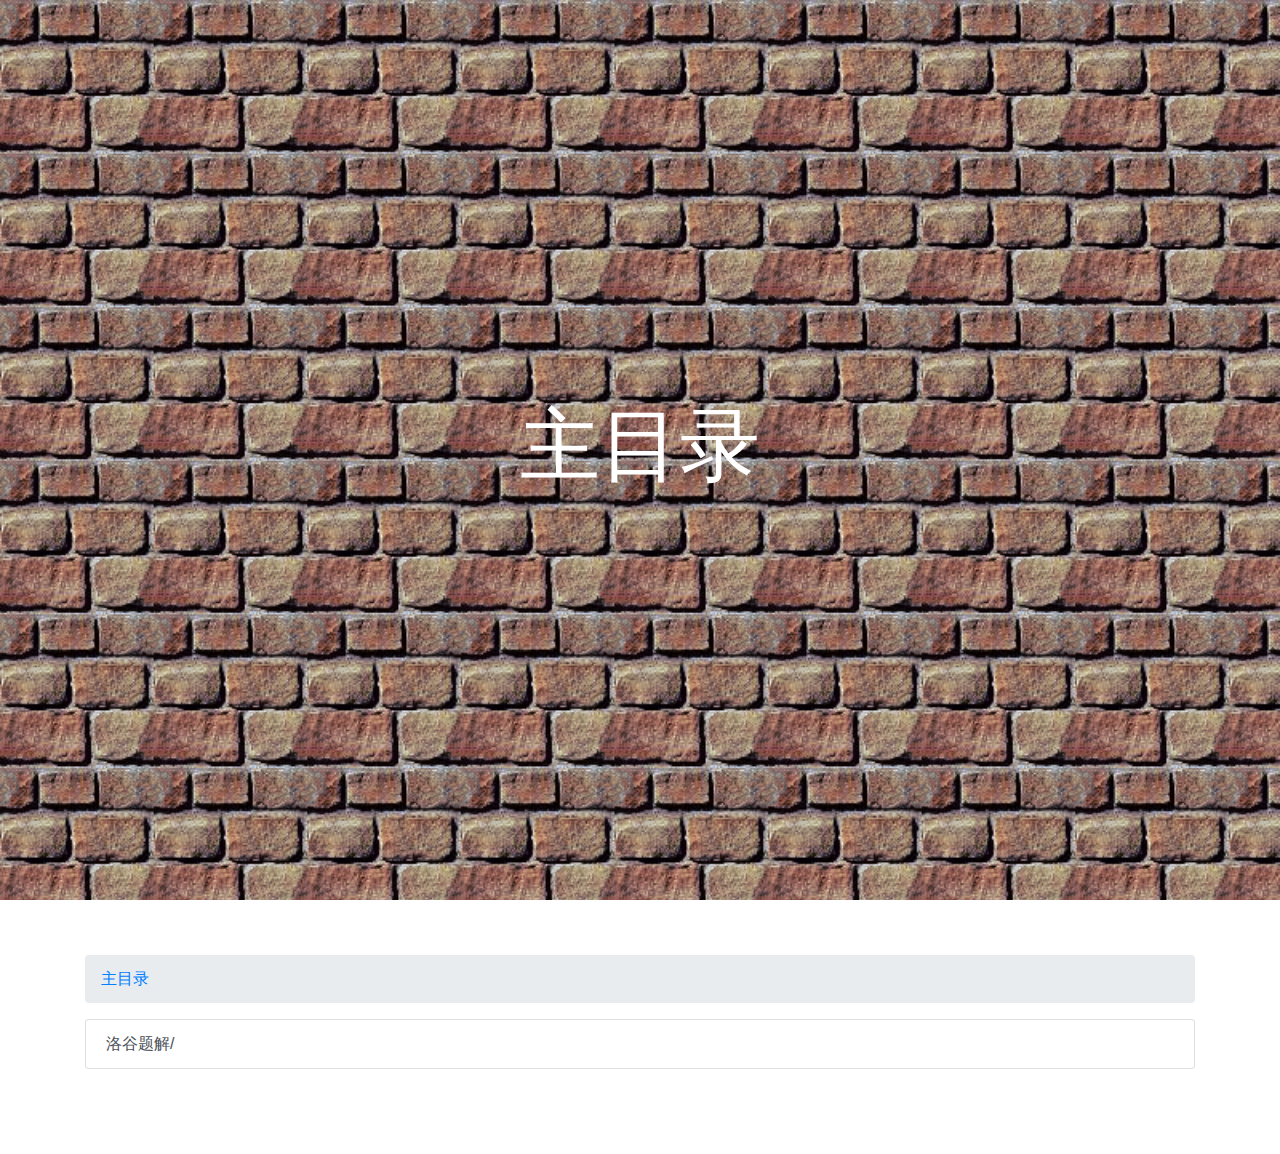
<file: pages/index.html>
<!DOCTYPE html>
<html>
    <head>
        <title>主目录 - BW Blog</title>
        <meta charset="UTF-8"/>
        <link rel="stylesheet" href="/static/default.css"/>
        <link rel="stylesheet" href="/static/Bootstrap4.3.1/bootstrap.min.css"/>
        <script src="/static/Bootstrap4.3.1/jquery.min.js"></script>
        <script src="/static/Bootstrap4.3.1/popper.min.js"></script>
        <script src="/static/Bootstrap4.3.1/bootstrap.min.js"></script>
        <link rel="stylesheet" href="/static/Katex/katex.min.css">
        <script defer src="/static/Katex/katex.min.js"></script>
        <script defer>
            var katex_config = {
                delimiters: 
                [
                    {left: "$$", right: "$$", display: true},
                    {left: "$", right: "$", display: false}
                ]
            };
        </script>
        <script defer src="/static/Katex/auto-render.min.js" onload="renderMathInElement(document.getElementsByClassName('container')[0],katex_config)"></script>
        <link rel="stylesheet" href="/static/code.css">
    </head>
    <body>
        <div id="banner" style='background-image: url("/static/images/bg.png");'>
            <div style="color: #FFFFFF;"><h1 style="font-size: 5em;">主目录</h1></div>
        </div>
        <div class="container" style="margin-top: 55px;margin-bottom: 85px;">
            <nav>
                <ol class="breadcrumb"><li class="breadcrumb-item"><a href="/pages/">主目录</a></li></ol>
            </nav>
            <ul class="list-group"><a class="list-group-item list-group-item-action" href="/pages/solutions/">洛谷题解/</a>
        </div>
    </body>
</html>
</file>
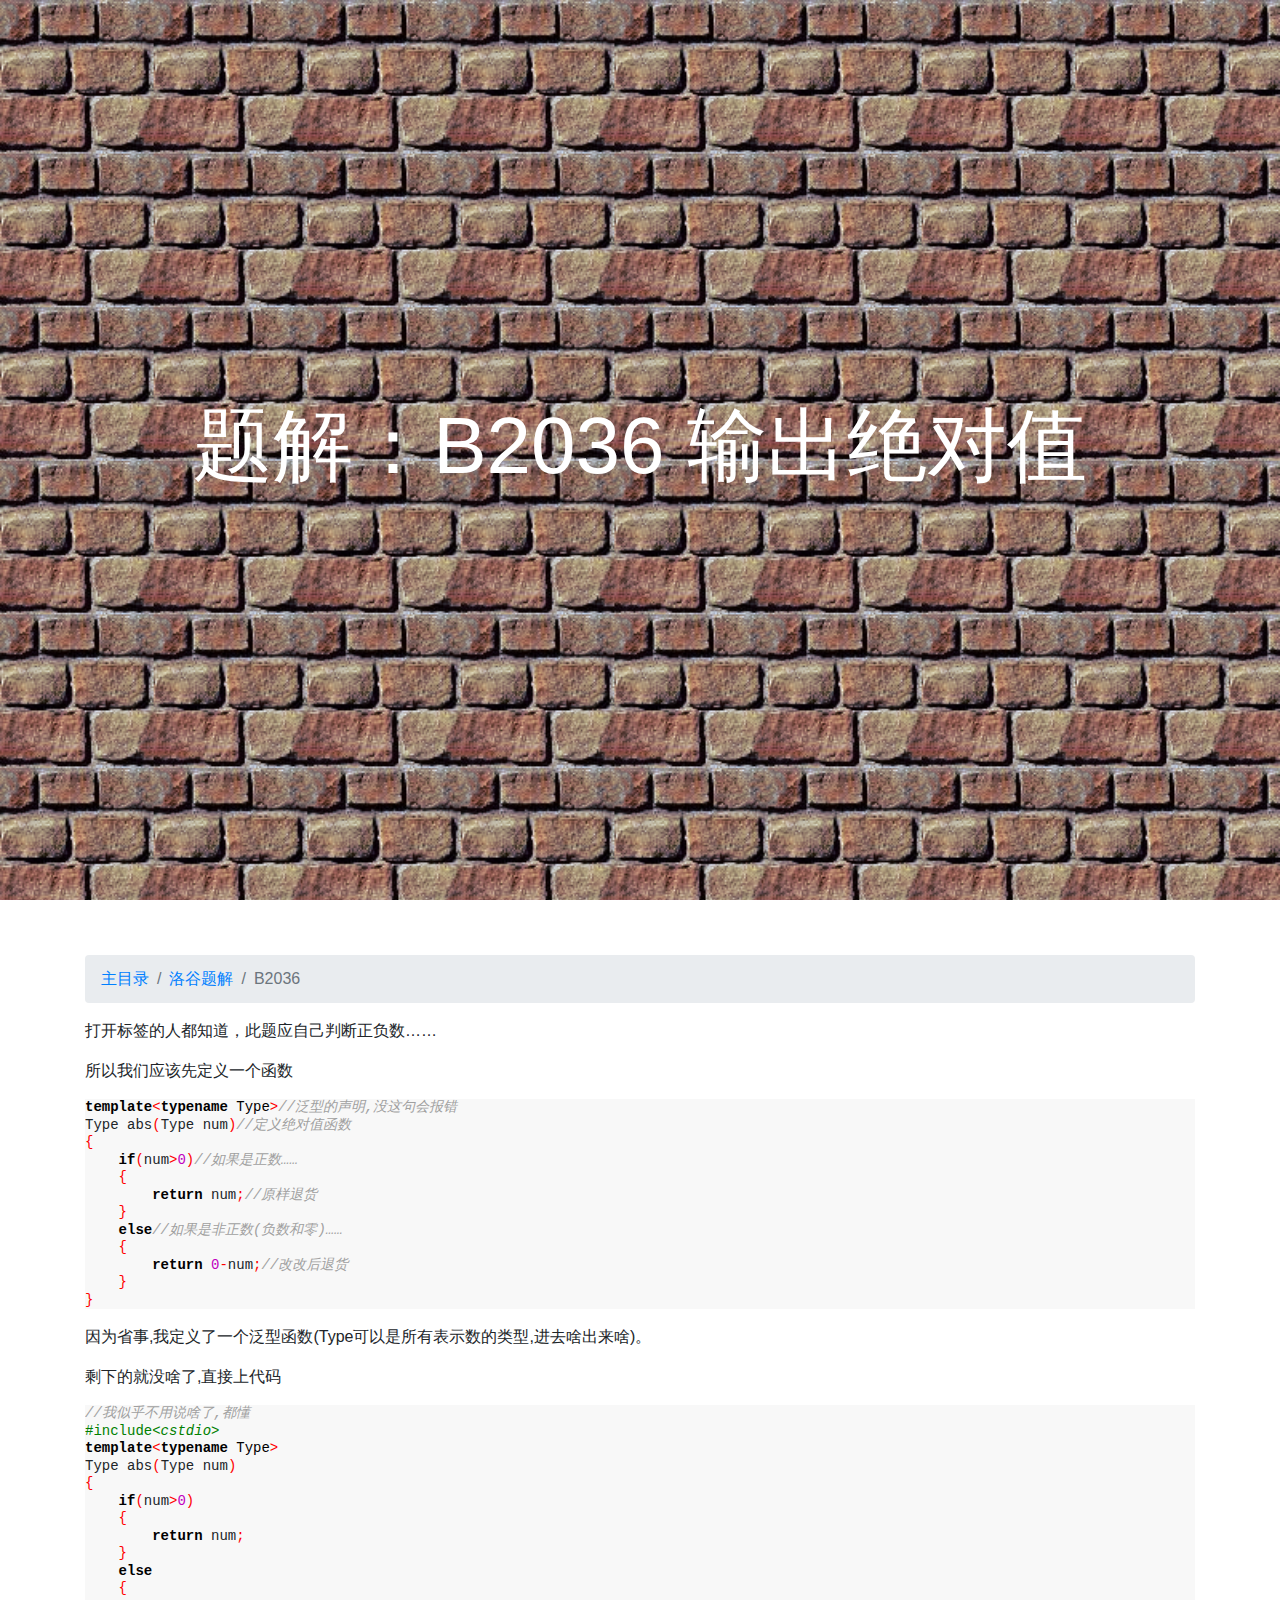
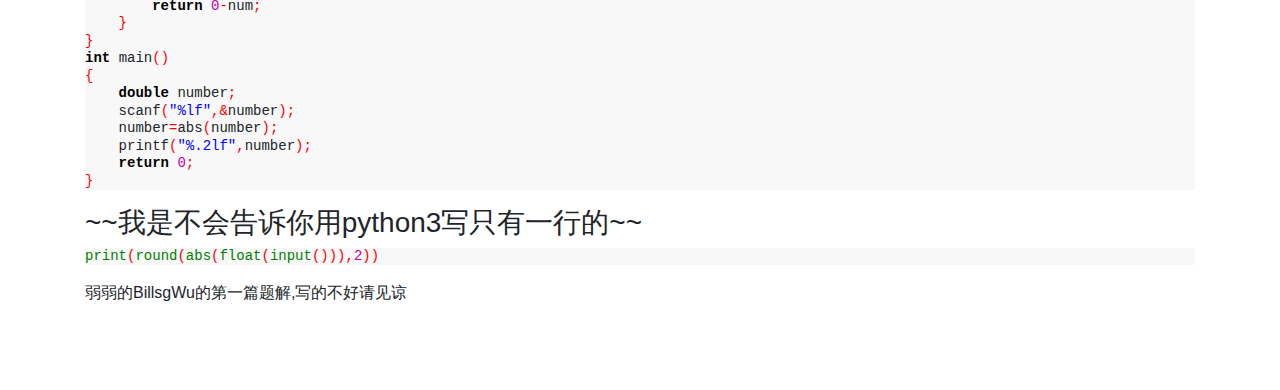
<file: pages/solutions/B2036/index.html>
<!DOCTYPE html>
<html>
    <head>
        <title>题解：B2036 输出绝对值
 - BW Blog</title>
        <meta charset="UTF-8"/>
        <link rel="stylesheet" href="/static/default.css"/>
        <link rel="stylesheet" href="/static/Bootstrap4.3.1/bootstrap.min.css"/>
        <script src="/static/Bootstrap4.3.1/jquery.min.js"></script>
        <script src="/static/Bootstrap4.3.1/popper.min.js"></script>
        <script src="/static/Bootstrap4.3.1/bootstrap.min.js"></script>
        <link rel="stylesheet" href="/static/Katex/katex.min.css">
        <script defer src="/static/Katex/katex.min.js"></script>
        <script defer>
            var katex_config = {
                delimiters: 
                [
                    {left: "$$", right: "$$", display: true},
                    {left: "$", right: "$", display: false}
                ]
            };
        </script>
        <script defer src="/static/Katex/auto-render.min.js" onload="renderMathInElement(document.getElementsByClassName('container')[0],katex_config)"></script>
        <link rel="stylesheet" href="/static/code.css">
    </head>
    <body>
        <div id="banner" style='background-image: url("/static/images/bg.png");'>
            <div style="color: #FFFFFF;"><h1 style="font-size: 5em;">题解：B2036 输出绝对值
</h1></div>
        </div>
        <div class="container" style="margin-top: 55px;margin-bottom: 85px;">
            <nav>
                <ol class="breadcrumb"><li class="breadcrumb-item"><a href="/pages/">主目录</a></li><li class="breadcrumb-item"><a href="/pages/solutions/">洛谷题解</a></li><li class="breadcrumb-item active">B2036</li></ol>
            </nav>
            <p>打开标签的人都知道，此题应自己判断正负数……</p>
<p>所以我们应该先定义一个函数</p>
<div class="codehilite"><pre><span></span><code><span class="k">template</span><span class="o">&lt;</span><span class="k">typename</span><span class="w"> </span><span class="nc">Type</span><span class="o">&gt;</span><span class="c1">//泛型的声明,没这句会报错</span>
<span class="n">Type</span><span class="w"> </span><span class="n">abs</span><span class="p">(</span><span class="n">Type</span><span class="w"> </span><span class="n">num</span><span class="p">)</span><span class="c1">//定义绝对值函数</span>
<span class="p">{</span>
<span class="w">    </span><span class="k">if</span><span class="p">(</span><span class="n">num</span><span class="o">&gt;</span><span class="mi">0</span><span class="p">)</span><span class="c1">//如果是正数……</span>
<span class="w">    </span><span class="p">{</span>
<span class="w">        </span><span class="k">return</span><span class="w"> </span><span class="n">num</span><span class="p">;</span><span class="c1">//原样退货</span>
<span class="w">    </span><span class="p">}</span>
<span class="w">    </span><span class="k">else</span><span class="c1">//如果是非正数(负数和零)……</span>
<span class="w">    </span><span class="p">{</span>
<span class="w">        </span><span class="k">return</span><span class="w"> </span><span class="mi">0</span><span class="o">-</span><span class="n">num</span><span class="p">;</span><span class="c1">//改改后退货</span>
<span class="w">    </span><span class="p">}</span>
<span class="p">}</span>
</code></pre></div>

<p>因为省事,我定义了一个泛型函数(Type可以是所有表示数的类型,进去啥出来啥)。</p>
<p>剩下的就没啥了,直接上代码</p>
<div class="codehilite"><pre><span></span><code><span class="c1">//我似乎不用说啥了,都懂</span>
<span class="cp">#include</span><span class="cpf">&lt;cstdio&gt;</span>
<span class="k">template</span><span class="o">&lt;</span><span class="k">typename</span><span class="w"> </span><span class="nc">Type</span><span class="o">&gt;</span>
<span class="n">Type</span><span class="w"> </span><span class="n">abs</span><span class="p">(</span><span class="n">Type</span><span class="w"> </span><span class="n">num</span><span class="p">)</span>
<span class="p">{</span>
<span class="w">    </span><span class="k">if</span><span class="p">(</span><span class="n">num</span><span class="o">&gt;</span><span class="mi">0</span><span class="p">)</span>
<span class="w">    </span><span class="p">{</span>
<span class="w">        </span><span class="k">return</span><span class="w"> </span><span class="n">num</span><span class="p">;</span>
<span class="w">    </span><span class="p">}</span>
<span class="w">    </span><span class="k">else</span>
<span class="w">    </span><span class="p">{</span>
<span class="w">        </span><span class="k">return</span><span class="w"> </span><span class="mi">0</span><span class="o">-</span><span class="n">num</span><span class="p">;</span>
<span class="w">    </span><span class="p">}</span>
<span class="p">}</span>
<span class="kt">int</span><span class="w"> </span><span class="n">main</span><span class="p">()</span>
<span class="p">{</span>
<span class="w">    </span><span class="kt">double</span><span class="w"> </span><span class="n">number</span><span class="p">;</span>
<span class="w">    </span><span class="n">scanf</span><span class="p">(</span><span class="s">&quot;%lf&quot;</span><span class="p">,</span><span class="o">&amp;</span><span class="n">number</span><span class="p">);</span>
<span class="w">    </span><span class="n">number</span><span class="o">=</span><span class="n">abs</span><span class="p">(</span><span class="n">number</span><span class="p">);</span>
<span class="w">    </span><span class="n">printf</span><span class="p">(</span><span class="s">&quot;%.2lf&quot;</span><span class="p">,</span><span class="n">number</span><span class="p">);</span>
<span class="w">    </span><span class="k">return</span><span class="w"> </span><span class="mi">0</span><span class="p">;</span>
<span class="p">}</span>
</code></pre></div>

<h3 id="python3">~~我是不会告诉你用python3写只有一行的~~</h3>
<div class="codehilite"><pre><span></span><code><span class="nb">print</span><span class="p">(</span><span class="nb">round</span><span class="p">(</span><span class="nb">abs</span><span class="p">(</span><span class="nb">float</span><span class="p">(</span><span class="nb">input</span><span class="p">())),</span><span class="mi">2</span><span class="p">))</span>
</code></pre></div>

<p>弱弱的BillsgWu的第一篇题解,写的不好请见谅</p>
        </div>
    </body>
</html>
</file>
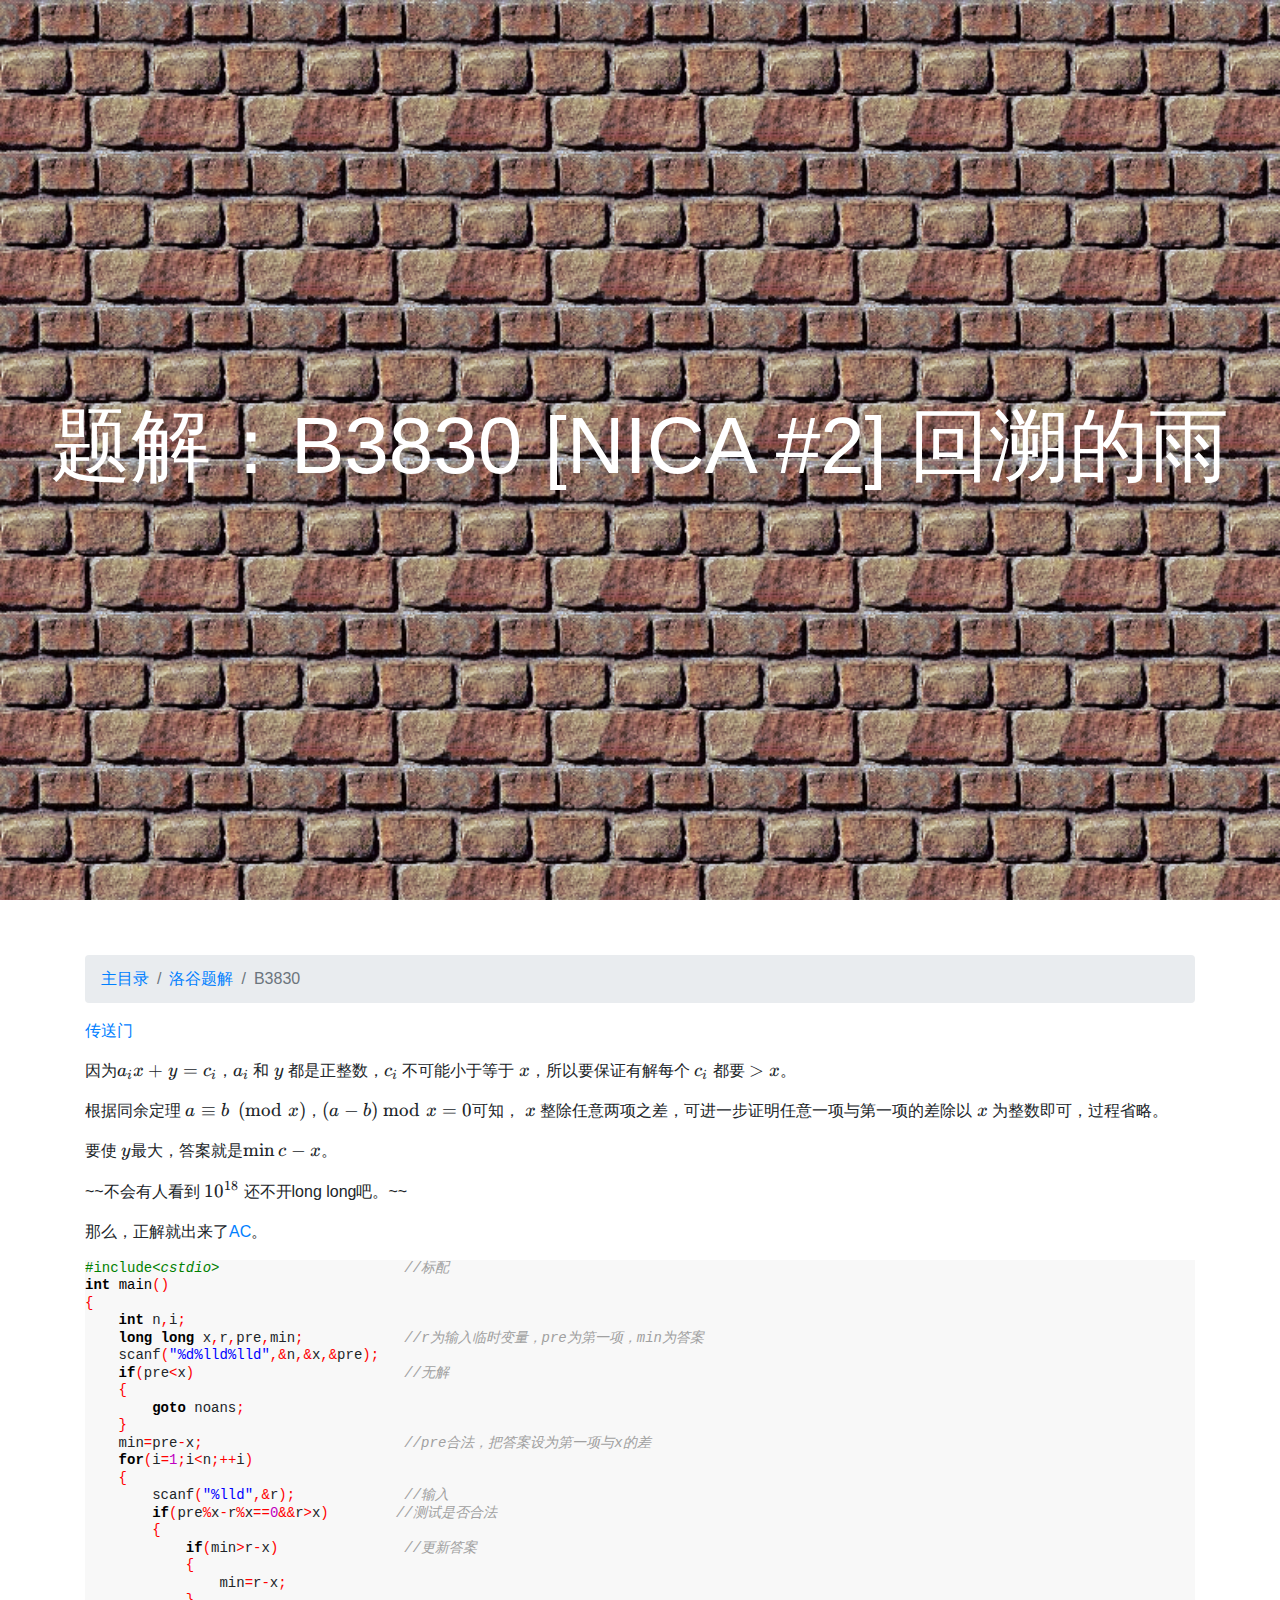
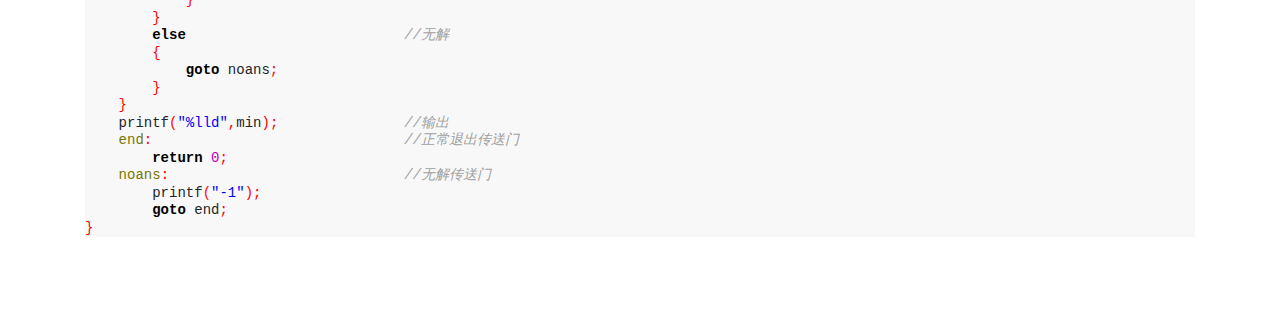
<file: pages/solutions/B3830/index.html>
<!DOCTYPE html>
<html>
    <head>
        <title>题解：B3830 [NICA #2] 回溯的雨
 - BW Blog</title>
        <meta charset="UTF-8"/>
        <link rel="stylesheet" href="/static/default.css"/>
        <link rel="stylesheet" href="/static/Bootstrap4.3.1/bootstrap.min.css"/>
        <script src="/static/Bootstrap4.3.1/jquery.min.js"></script>
        <script src="/static/Bootstrap4.3.1/popper.min.js"></script>
        <script src="/static/Bootstrap4.3.1/bootstrap.min.js"></script>
        <link rel="stylesheet" href="/static/Katex/katex.min.css">
        <script defer src="/static/Katex/katex.min.js"></script>
        <script defer>
            var katex_config = {
                delimiters: 
                [
                    {left: "$$", right: "$$", display: true},
                    {left: "$", right: "$", display: false}
                ]
            };
        </script>
        <script defer src="/static/Katex/auto-render.min.js" onload="renderMathInElement(document.getElementsByClassName('container')[0],katex_config)"></script>
        <link rel="stylesheet" href="/static/code.css">
    </head>
    <body>
        <div id="banner" style='background-image: url("/static/images/bg.png");'>
            <div style="color: #FFFFFF;"><h1 style="font-size: 5em;">题解：B3830 [NICA #2] 回溯的雨
</h1></div>
        </div>
        <div class="container" style="margin-top: 55px;margin-bottom: 85px;">
            <nav>
                <ol class="breadcrumb"><li class="breadcrumb-item"><a href="/pages/">主目录</a></li><li class="breadcrumb-item"><a href="/pages/solutions/">洛谷题解</a></li><li class="breadcrumb-item active">B3830</li></ol>
            </nav>
            <p><a href="https://www.luogu.com.cn/problem/B3830">传送门</a></p>
<p>因为$a_ix+y=c_i$，$a_i$ 和 $y$ 都是正整数，$c_i$ 不可能小于等于 $x$，所以要保证有解每个 $c_i$ 都要 $\gt x$。</p>
<p>根据同余定理 $a \equiv b \pmod x$，$(a  - b) \bmod x = 0$可知， $x$ 整除任意两项之差，可进一步证明任意一项与第一项的差除以 $x$ 为整数即可，过程省略。</p>
<p>要使 $y$最大，答案就是$\min c-x$。</p>
<p>~~不会有人看到 $10^{18}$ 还不开long long吧。~~</p>
<p>那么，正解就出来了<a href="https://www.luogu.com.cn/record/122804003">AC</a>。</p>
<div class="codehilite"><pre><span></span><code><span class="cp">#include</span><span class="cpf">&lt;cstdio&gt;</span><span class="c1">                      //标配</span>
<span class="kt">int</span><span class="w"> </span><span class="nf">main</span><span class="p">()</span>
<span class="p">{</span>
<span class="w">    </span><span class="kt">int</span><span class="w"> </span><span class="n">n</span><span class="p">,</span><span class="n">i</span><span class="p">;</span>
<span class="w">    </span><span class="kt">long</span><span class="w"> </span><span class="kt">long</span><span class="w"> </span><span class="n">x</span><span class="p">,</span><span class="n">r</span><span class="p">,</span><span class="n">pre</span><span class="p">,</span><span class="n">min</span><span class="p">;</span><span class="w">            </span><span class="c1">//r为输入临时变量，pre为第一项，min为答案</span>
<span class="w">    </span><span class="n">scanf</span><span class="p">(</span><span class="s">&quot;%d%lld%lld&quot;</span><span class="p">,</span><span class="o">&amp;</span><span class="n">n</span><span class="p">,</span><span class="o">&amp;</span><span class="n">x</span><span class="p">,</span><span class="o">&amp;</span><span class="n">pre</span><span class="p">);</span>
<span class="w">    </span><span class="k">if</span><span class="p">(</span><span class="n">pre</span><span class="o">&lt;</span><span class="n">x</span><span class="p">)</span><span class="w">                         </span><span class="c1">//无解</span>
<span class="w">    </span><span class="p">{</span>
<span class="w">        </span><span class="k">goto</span><span class="w"> </span><span class="n">noans</span><span class="p">;</span>
<span class="w">    </span><span class="p">}</span>
<span class="w">    </span><span class="n">min</span><span class="o">=</span><span class="n">pre</span><span class="o">-</span><span class="n">x</span><span class="p">;</span><span class="w">                        </span><span class="c1">//pre合法，把答案设为第一项与x的差</span>
<span class="w">    </span><span class="k">for</span><span class="p">(</span><span class="n">i</span><span class="o">=</span><span class="mi">1</span><span class="p">;</span><span class="n">i</span><span class="o">&lt;</span><span class="n">n</span><span class="p">;</span><span class="o">++</span><span class="n">i</span><span class="p">)</span>
<span class="w">    </span><span class="p">{</span>
<span class="w">        </span><span class="n">scanf</span><span class="p">(</span><span class="s">&quot;%lld&quot;</span><span class="p">,</span><span class="o">&amp;</span><span class="n">r</span><span class="p">);</span><span class="w">             </span><span class="c1">//输入</span>
<span class="w">        </span><span class="k">if</span><span class="p">(</span><span class="n">pre</span><span class="o">%</span><span class="n">x</span><span class="o">-</span><span class="n">r</span><span class="o">%</span><span class="n">x</span><span class="o">==</span><span class="mi">0</span><span class="o">&amp;&amp;</span><span class="n">r</span><span class="o">&gt;</span><span class="n">x</span><span class="p">)</span><span class="w">        </span><span class="c1">//测试是否合法</span>
<span class="w">        </span><span class="p">{</span>
<span class="w">            </span><span class="k">if</span><span class="p">(</span><span class="n">min</span><span class="o">&gt;</span><span class="n">r</span><span class="o">-</span><span class="n">x</span><span class="p">)</span><span class="w">               </span><span class="c1">//更新答案</span>
<span class="w">            </span><span class="p">{</span>
<span class="w">                </span><span class="n">min</span><span class="o">=</span><span class="n">r</span><span class="o">-</span><span class="n">x</span><span class="p">;</span>
<span class="w">            </span><span class="p">}</span>
<span class="w">        </span><span class="p">}</span>
<span class="w">        </span><span class="k">else</span><span class="w">                          </span><span class="c1">//无解</span>
<span class="w">        </span><span class="p">{</span>
<span class="w">            </span><span class="k">goto</span><span class="w"> </span><span class="n">noans</span><span class="p">;</span>
<span class="w">        </span><span class="p">}</span>
<span class="w">    </span><span class="p">}</span>
<span class="w">    </span><span class="n">printf</span><span class="p">(</span><span class="s">&quot;%lld&quot;</span><span class="p">,</span><span class="n">min</span><span class="p">);</span><span class="w">               </span><span class="c1">//输出</span>
<span class="w">    </span><span class="nl">end</span><span class="p">:</span><span class="w">                              </span><span class="c1">//正常退出传送门</span>
<span class="w">        </span><span class="k">return</span><span class="w"> </span><span class="mi">0</span><span class="p">;</span>
<span class="w">    </span><span class="nl">noans</span><span class="p">:</span><span class="w">                            </span><span class="c1">//无解传送门</span>
<span class="w">        </span><span class="n">printf</span><span class="p">(</span><span class="s">&quot;-1&quot;</span><span class="p">);</span>
<span class="w">        </span><span class="k">goto</span><span class="w"> </span><span class="n">end</span><span class="p">;</span>
<span class="p">}</span>
</code></pre></div>
        </div>
    </body>
</html>
</file>
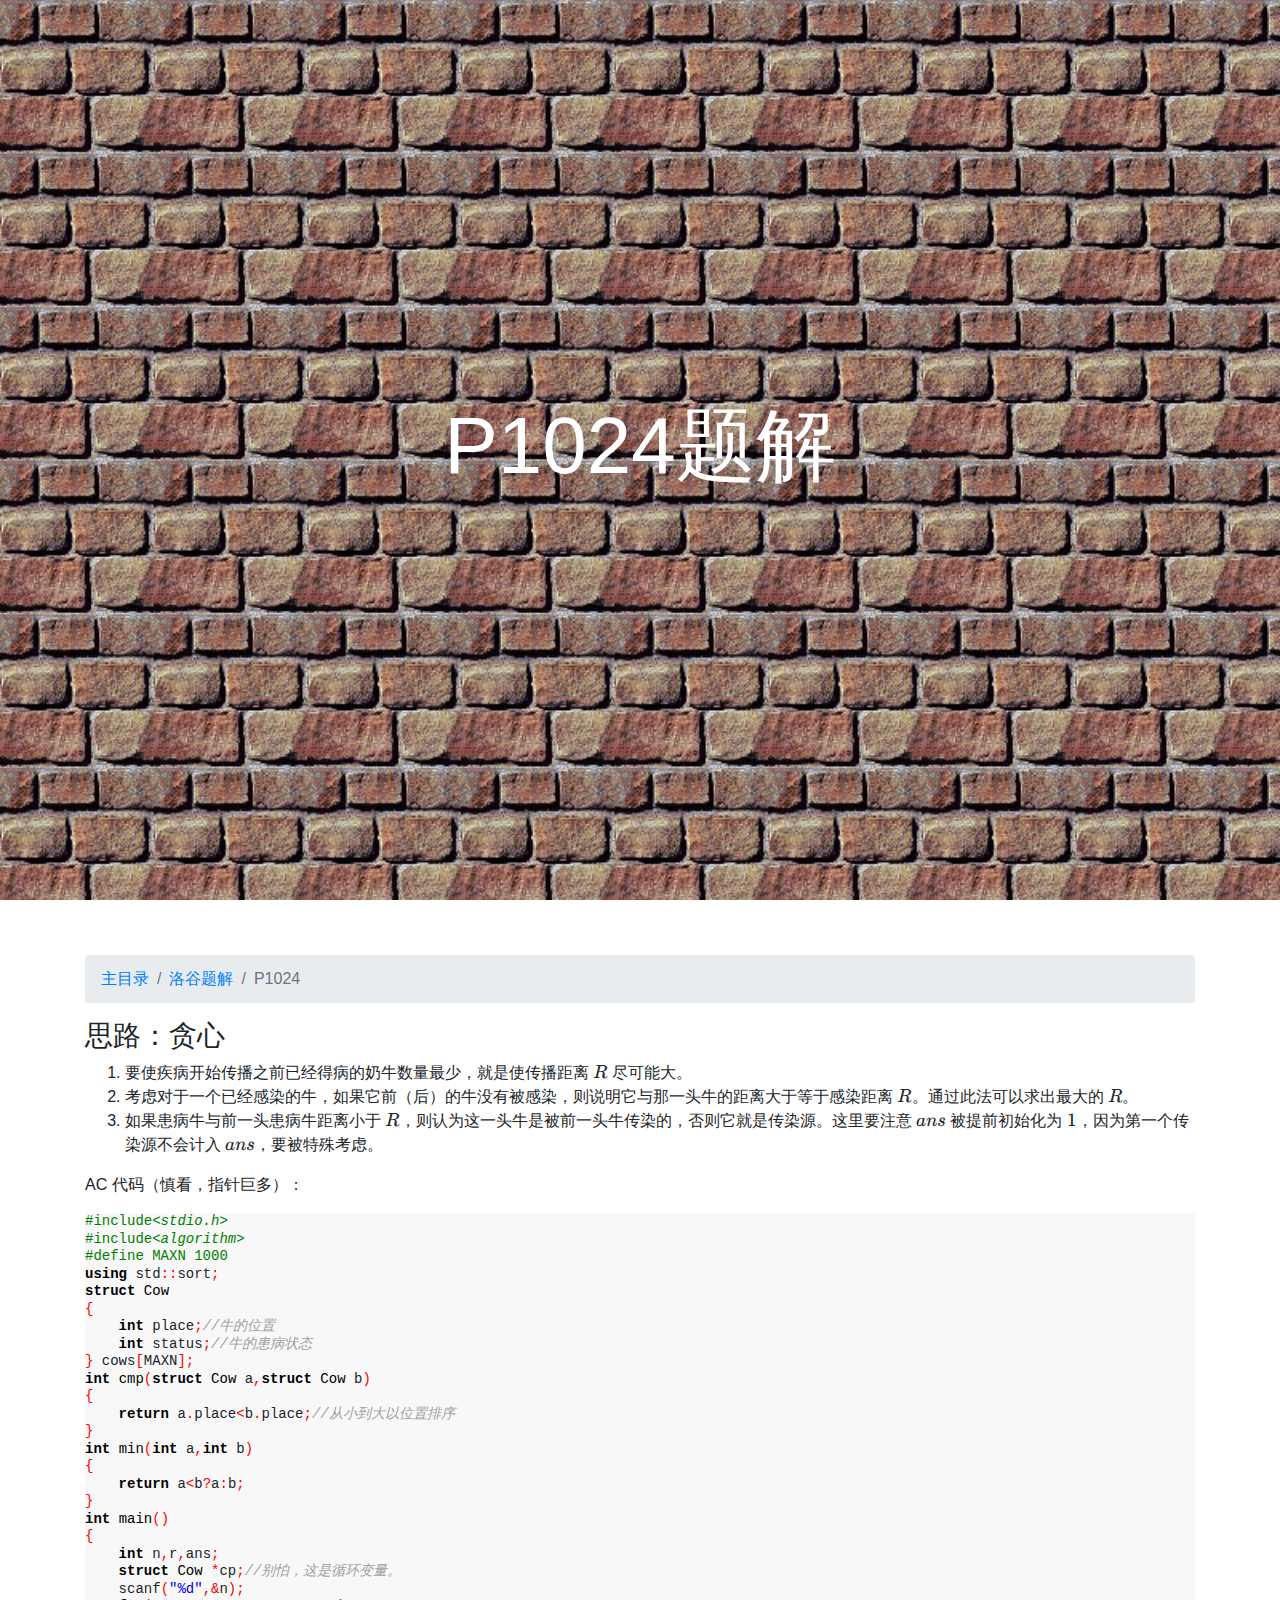
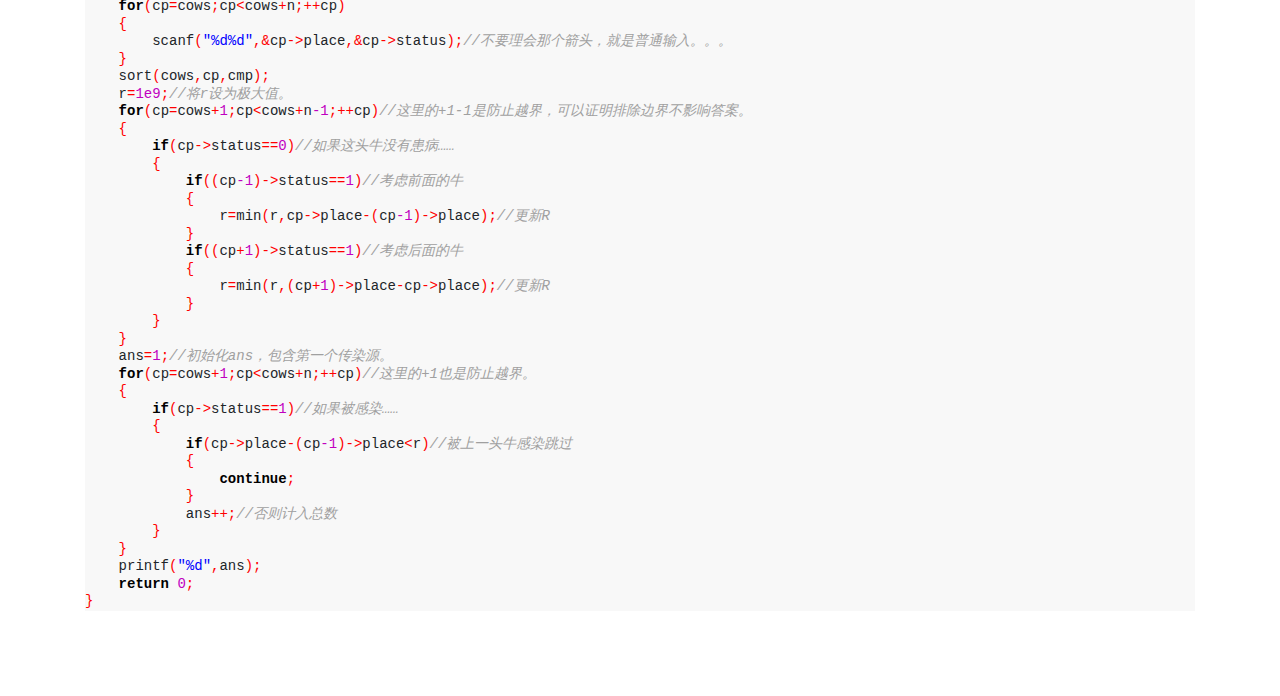
<file: pages/solutions/P1024/index.html>
<!DOCTYPE html>
<html>
    <head>
        <title>P1024题解
 - BW Blog</title>
        <meta charset="UTF-8"/>
        <link rel="stylesheet" href="/static/default.css"/>
        <link rel="stylesheet" href="/static/Bootstrap4.3.1/bootstrap.min.css"/>
        <script src="/static/Bootstrap4.3.1/jquery.min.js"></script>
        <script src="/static/Bootstrap4.3.1/popper.min.js"></script>
        <script src="/static/Bootstrap4.3.1/bootstrap.min.js"></script>
        <link rel="stylesheet" href="/static/Katex/katex.min.css">
        <script defer src="/static/Katex/katex.min.js"></script>
        <script defer>
            var katex_config = {
                delimiters: 
                [
                    {left: "$$", right: "$$", display: true},
                    {left: "$", right: "$", display: false}
                ]
            };
        </script>
        <script defer src="/static/Katex/auto-render.min.js" onload="renderMathInElement(document.getElementsByClassName('container')[0],katex_config)"></script>
        <link rel="stylesheet" href="/static/code.css">
    </head>
    <body>
        <div id="banner" style='background-image: url("/static/images/bg.png");'>
            <div style="color: #FFFFFF;"><h1 style="font-size: 5em;">P1024题解
</h1></div>
        </div>
        <div class="container" style="margin-top: 55px;margin-bottom: 85px;">
            <nav>
                <ol class="breadcrumb"><li class="breadcrumb-item"><a href="/pages/">主目录</a></li><li class="breadcrumb-item"><a href="/pages/solutions/">洛谷题解</a></li><li class="breadcrumb-item active">P1024</li></ol>
            </nav>
            <h3 id="_1">思路：贪心</h3>
<ol>
<li>要使疾病开始传播之前已经得病的奶牛数量最少，就是使传播距离 $R$ 尽可能大。</li>
<li>考虑对于一个已经感染的牛，如果它前（后）的牛没有被感染，则说明它与那一头牛的距离大于等于感染距离 $R$。通过此法可以求出最大的 $R$。</li>
<li>如果患病牛与前一头患病牛距离小于 $R$，则认为这一头牛是被前一头牛传染的，否则它就是传染源。这里要注意 $ans$ 被提前初始化为 $1$，因为第一个传染源不会计入 $ans$，要被特殊考虑。</li>
</ol>
<p>AC 代码（慎看，指针巨多）：</p>
<div class="codehilite"><pre><span></span><code><span class="cp">#include</span><span class="cpf">&lt;stdio.h&gt;</span>
<span class="cp">#include</span><span class="cpf">&lt;algorithm&gt;</span>
<span class="cp">#define MAXN 1000</span>
<span class="k">using</span><span class="w"> </span><span class="n">std</span><span class="o">::</span><span class="n">sort</span><span class="p">;</span>
<span class="k">struct</span><span class="w"> </span><span class="nc">Cow</span>
<span class="p">{</span>
<span class="w">    </span><span class="kt">int</span><span class="w"> </span><span class="n">place</span><span class="p">;</span><span class="c1">//牛的位置</span>
<span class="w">    </span><span class="kt">int</span><span class="w"> </span><span class="n">status</span><span class="p">;</span><span class="c1">//牛的患病状态</span>
<span class="p">}</span><span class="w"> </span><span class="n">cows</span><span class="p">[</span><span class="n">MAXN</span><span class="p">];</span>
<span class="kt">int</span><span class="w"> </span><span class="nf">cmp</span><span class="p">(</span><span class="k">struct</span><span class="w"> </span><span class="nc">Cow</span><span class="w"> </span><span class="n">a</span><span class="p">,</span><span class="k">struct</span><span class="w"> </span><span class="nc">Cow</span><span class="w"> </span><span class="n">b</span><span class="p">)</span>
<span class="p">{</span>
<span class="w">    </span><span class="k">return</span><span class="w"> </span><span class="n">a</span><span class="p">.</span><span class="n">place</span><span class="o">&lt;</span><span class="n">b</span><span class="p">.</span><span class="n">place</span><span class="p">;</span><span class="c1">//从小到大以位置排序</span>
<span class="p">}</span>
<span class="kt">int</span><span class="w"> </span><span class="nf">min</span><span class="p">(</span><span class="kt">int</span><span class="w"> </span><span class="n">a</span><span class="p">,</span><span class="kt">int</span><span class="w"> </span><span class="n">b</span><span class="p">)</span>
<span class="p">{</span>
<span class="w">    </span><span class="k">return</span><span class="w"> </span><span class="n">a</span><span class="o">&lt;</span><span class="n">b</span><span class="o">?</span><span class="n">a</span><span class="o">:</span><span class="n">b</span><span class="p">;</span>
<span class="p">}</span>
<span class="kt">int</span><span class="w"> </span><span class="nf">main</span><span class="p">()</span>
<span class="p">{</span>
<span class="w">    </span><span class="kt">int</span><span class="w"> </span><span class="n">n</span><span class="p">,</span><span class="n">r</span><span class="p">,</span><span class="n">ans</span><span class="p">;</span>
<span class="w">    </span><span class="k">struct</span><span class="w"> </span><span class="nc">Cow</span><span class="w"> </span><span class="o">*</span><span class="n">cp</span><span class="p">;</span><span class="c1">//别怕，这是循环变量。</span>
<span class="w">    </span><span class="n">scanf</span><span class="p">(</span><span class="s">&quot;%d&quot;</span><span class="p">,</span><span class="o">&amp;</span><span class="n">n</span><span class="p">);</span>
<span class="w">    </span><span class="k">for</span><span class="p">(</span><span class="n">cp</span><span class="o">=</span><span class="n">cows</span><span class="p">;</span><span class="n">cp</span><span class="o">&lt;</span><span class="n">cows</span><span class="o">+</span><span class="n">n</span><span class="p">;</span><span class="o">++</span><span class="n">cp</span><span class="p">)</span>
<span class="w">    </span><span class="p">{</span>
<span class="w">        </span><span class="n">scanf</span><span class="p">(</span><span class="s">&quot;%d%d&quot;</span><span class="p">,</span><span class="o">&amp;</span><span class="n">cp</span><span class="o">-&gt;</span><span class="n">place</span><span class="p">,</span><span class="o">&amp;</span><span class="n">cp</span><span class="o">-&gt;</span><span class="n">status</span><span class="p">);</span><span class="c1">//不要理会那个箭头，就是普通输入。。。</span>
<span class="w">    </span><span class="p">}</span>
<span class="w">    </span><span class="n">sort</span><span class="p">(</span><span class="n">cows</span><span class="p">,</span><span class="n">cp</span><span class="p">,</span><span class="n">cmp</span><span class="p">);</span>
<span class="w">    </span><span class="n">r</span><span class="o">=</span><span class="mf">1e9</span><span class="p">;</span><span class="c1">//将r设为极大值。</span>
<span class="w">    </span><span class="k">for</span><span class="p">(</span><span class="n">cp</span><span class="o">=</span><span class="n">cows</span><span class="o">+</span><span class="mi">1</span><span class="p">;</span><span class="n">cp</span><span class="o">&lt;</span><span class="n">cows</span><span class="o">+</span><span class="n">n</span><span class="mi">-1</span><span class="p">;</span><span class="o">++</span><span class="n">cp</span><span class="p">)</span><span class="c1">//这里的+1-1是防止越界，可以证明排除边界不影响答案。</span>
<span class="w">    </span><span class="p">{</span>
<span class="w">        </span><span class="k">if</span><span class="p">(</span><span class="n">cp</span><span class="o">-&gt;</span><span class="n">status</span><span class="o">==</span><span class="mi">0</span><span class="p">)</span><span class="c1">//如果这头牛没有患病……</span>
<span class="w">        </span><span class="p">{</span>
<span class="w">            </span><span class="k">if</span><span class="p">((</span><span class="n">cp</span><span class="mi">-1</span><span class="p">)</span><span class="o">-&gt;</span><span class="n">status</span><span class="o">==</span><span class="mi">1</span><span class="p">)</span><span class="c1">//考虑前面的牛</span>
<span class="w">            </span><span class="p">{</span>
<span class="w">                </span><span class="n">r</span><span class="o">=</span><span class="n">min</span><span class="p">(</span><span class="n">r</span><span class="p">,</span><span class="n">cp</span><span class="o">-&gt;</span><span class="n">place</span><span class="o">-</span><span class="p">(</span><span class="n">cp</span><span class="mi">-1</span><span class="p">)</span><span class="o">-&gt;</span><span class="n">place</span><span class="p">);</span><span class="c1">//更新R</span>
<span class="w">            </span><span class="p">}</span>
<span class="w">            </span><span class="k">if</span><span class="p">((</span><span class="n">cp</span><span class="o">+</span><span class="mi">1</span><span class="p">)</span><span class="o">-&gt;</span><span class="n">status</span><span class="o">==</span><span class="mi">1</span><span class="p">)</span><span class="c1">//考虑后面的牛</span>
<span class="w">            </span><span class="p">{</span>
<span class="w">                </span><span class="n">r</span><span class="o">=</span><span class="n">min</span><span class="p">(</span><span class="n">r</span><span class="p">,(</span><span class="n">cp</span><span class="o">+</span><span class="mi">1</span><span class="p">)</span><span class="o">-&gt;</span><span class="n">place</span><span class="o">-</span><span class="n">cp</span><span class="o">-&gt;</span><span class="n">place</span><span class="p">);</span><span class="c1">//更新R</span>
<span class="w">            </span><span class="p">}</span>
<span class="w">        </span><span class="p">}</span>
<span class="w">    </span><span class="p">}</span>
<span class="w">    </span><span class="n">ans</span><span class="o">=</span><span class="mi">1</span><span class="p">;</span><span class="c1">//初始化ans，包含第一个传染源。</span>
<span class="w">    </span><span class="k">for</span><span class="p">(</span><span class="n">cp</span><span class="o">=</span><span class="n">cows</span><span class="o">+</span><span class="mi">1</span><span class="p">;</span><span class="n">cp</span><span class="o">&lt;</span><span class="n">cows</span><span class="o">+</span><span class="n">n</span><span class="p">;</span><span class="o">++</span><span class="n">cp</span><span class="p">)</span><span class="c1">//这里的+1也是防止越界。</span>
<span class="w">    </span><span class="p">{</span>
<span class="w">        </span><span class="k">if</span><span class="p">(</span><span class="n">cp</span><span class="o">-&gt;</span><span class="n">status</span><span class="o">==</span><span class="mi">1</span><span class="p">)</span><span class="c1">//如果被感染……</span>
<span class="w">        </span><span class="p">{</span>
<span class="w">            </span><span class="k">if</span><span class="p">(</span><span class="n">cp</span><span class="o">-&gt;</span><span class="n">place</span><span class="o">-</span><span class="p">(</span><span class="n">cp</span><span class="mi">-1</span><span class="p">)</span><span class="o">-&gt;</span><span class="n">place</span><span class="o">&lt;</span><span class="n">r</span><span class="p">)</span><span class="c1">//被上一头牛感染跳过</span>
<span class="w">            </span><span class="p">{</span>
<span class="w">                </span><span class="k">continue</span><span class="p">;</span>
<span class="w">            </span><span class="p">}</span>
<span class="w">            </span><span class="n">ans</span><span class="o">++</span><span class="p">;</span><span class="c1">//否则计入总数</span>
<span class="w">        </span><span class="p">}</span>
<span class="w">    </span><span class="p">}</span>
<span class="w">    </span><span class="n">printf</span><span class="p">(</span><span class="s">&quot;%d&quot;</span><span class="p">,</span><span class="n">ans</span><span class="p">);</span>
<span class="w">    </span><span class="k">return</span><span class="w"> </span><span class="mi">0</span><span class="p">;</span>
<span class="p">}</span>
</code></pre></div>
        </div>
    </body>
</html>
</file>
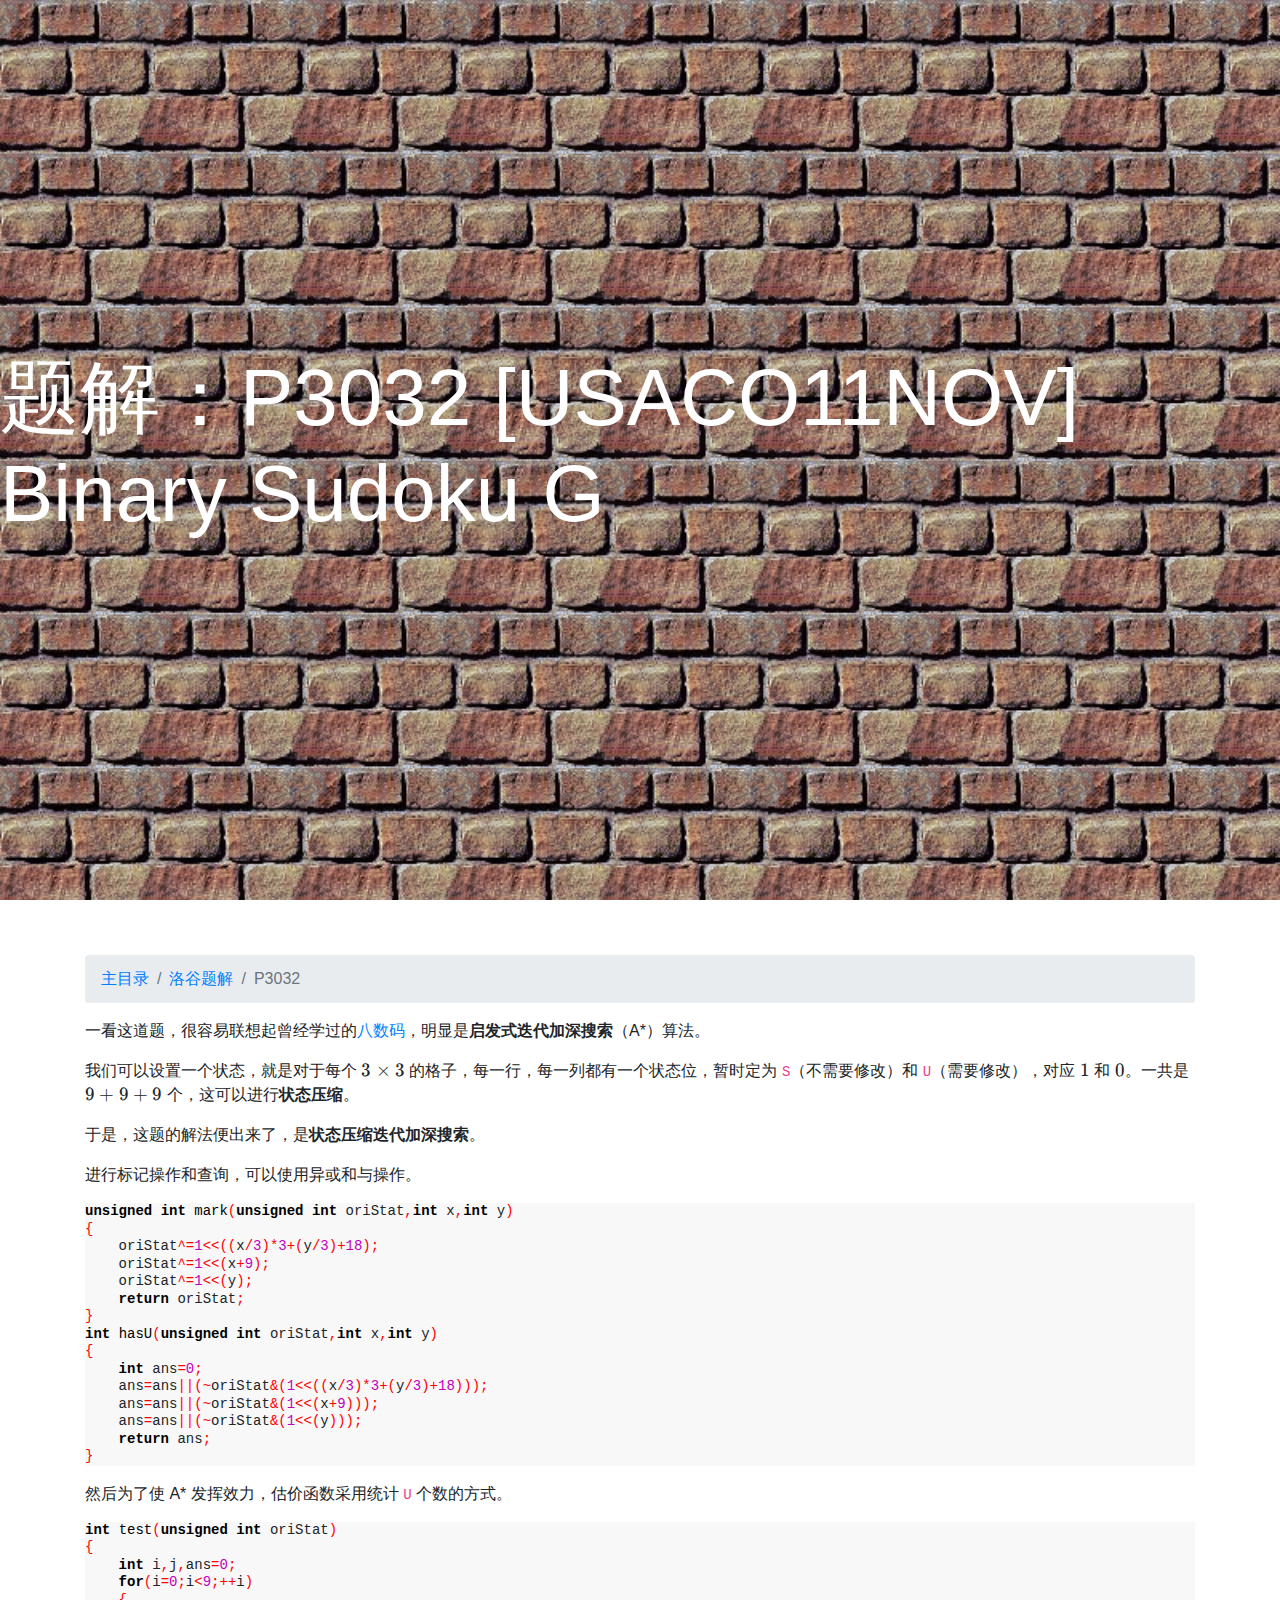
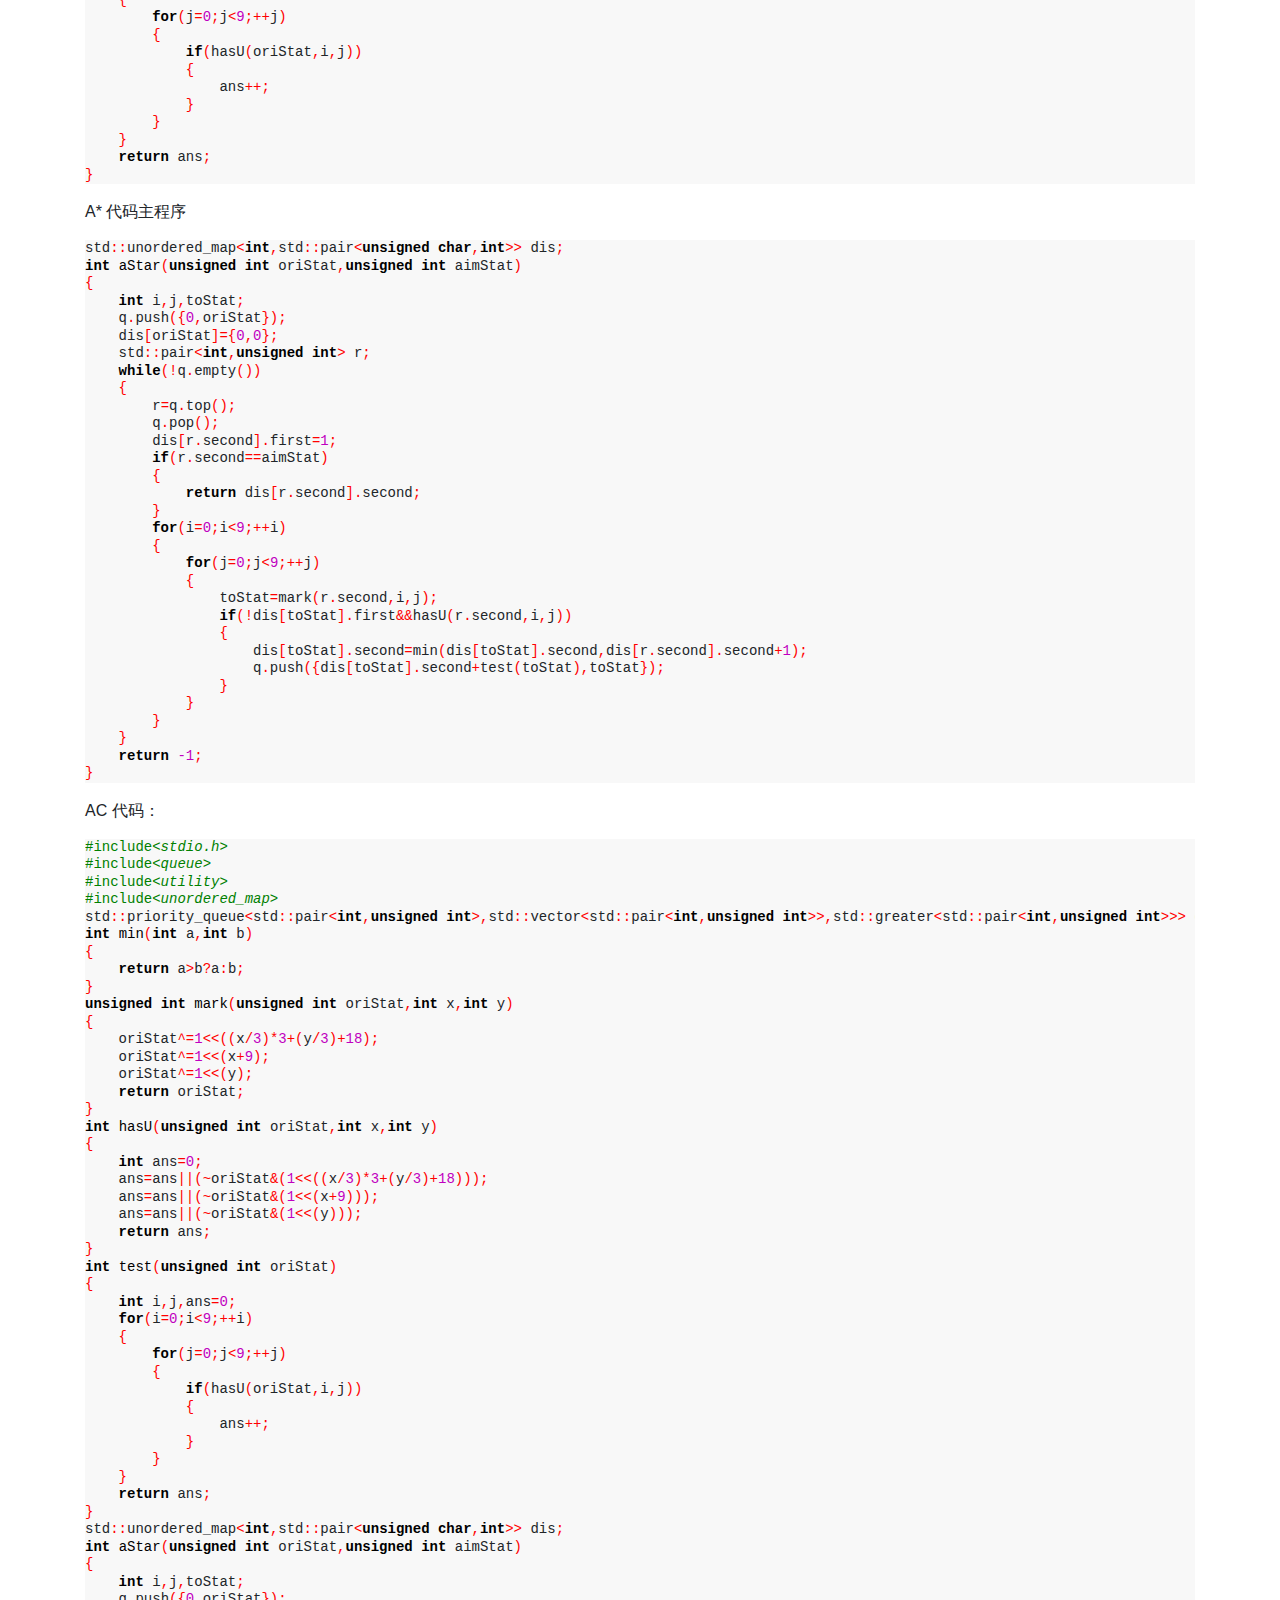
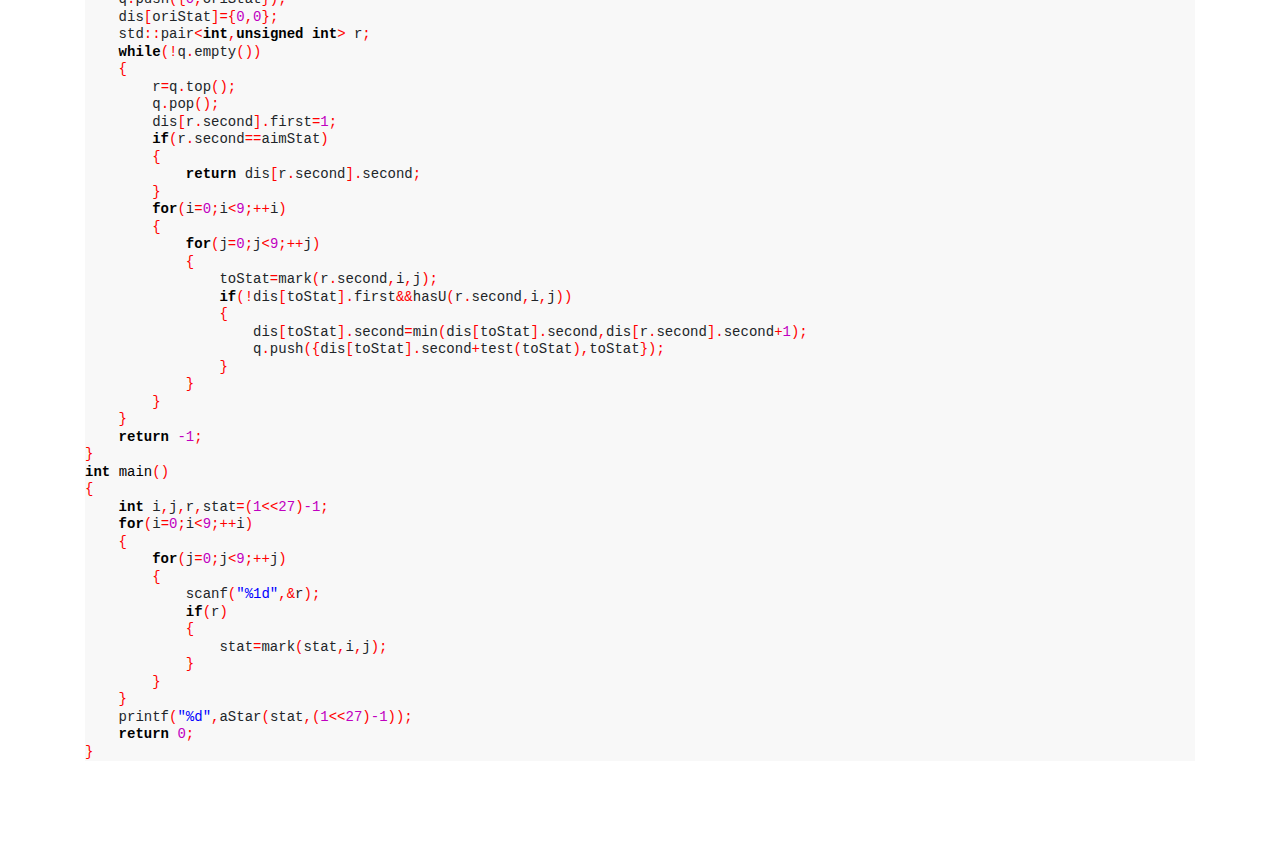
<file: pages/solutions/P3032/index.html>
<!DOCTYPE html>
<html>
    <head>
        <title>题解：P3032 [USACO11NOV] Binary Sudoku G
 - BW Blog</title>
        <meta charset="UTF-8"/>
        <link rel="stylesheet" href="/static/default.css"/>
        <link rel="stylesheet" href="/static/Bootstrap4.3.1/bootstrap.min.css"/>
        <script src="/static/Bootstrap4.3.1/jquery.min.js"></script>
        <script src="/static/Bootstrap4.3.1/popper.min.js"></script>
        <script src="/static/Bootstrap4.3.1/bootstrap.min.js"></script>
        <link rel="stylesheet" href="/static/Katex/katex.min.css">
        <script defer src="/static/Katex/katex.min.js"></script>
        <script defer>
            var katex_config = {
                delimiters: 
                [
                    {left: "$$", right: "$$", display: true},
                    {left: "$", right: "$", display: false}
                ]
            };
        </script>
        <script defer src="/static/Katex/auto-render.min.js" onload="renderMathInElement(document.getElementsByClassName('container')[0],katex_config)"></script>
        <link rel="stylesheet" href="/static/code.css">
    </head>
    <body>
        <div id="banner" style='background-image: url("/static/images/bg.png");'>
            <div style="color: #FFFFFF;"><h1 style="font-size: 5em;">题解：P3032 [USACO11NOV] Binary Sudoku G
</h1></div>
        </div>
        <div class="container" style="margin-top: 55px;margin-bottom: 85px;">
            <nav>
                <ol class="breadcrumb"><li class="breadcrumb-item"><a href="/pages/">主目录</a></li><li class="breadcrumb-item"><a href="/pages/solutions/">洛谷题解</a></li><li class="breadcrumb-item active">P3032</li></ol>
            </nav>
            <p>一看这道题，很容易联想起曾经学过的<a href="https://www.luogu.com.cn/problem/P1379">八数码</a>，明显是<strong>启发式迭代加深搜索</strong>（A*）算法。</p>
<p>我们可以设置一个状态，就是对于每个 $3\times3$ 的格子，每一行，每一列都有一个状态位，暂时定为 <code>S</code>（不需要修改）和 <code>U</code>（需要修改），对应 $1$ 和 $0$。一共是 $9+9+9$ 个，这可以进行<strong>状态压缩</strong>。</p>
<p>于是，这题的解法便出来了，是<strong>状态压缩迭代加深搜索</strong>。</p>
<p>进行标记操作和查询，可以使用异或和与操作。</p>
<div class="codehilite"><pre><span></span><code><span class="kt">unsigned</span><span class="w"> </span><span class="kt">int</span><span class="w"> </span><span class="nf">mark</span><span class="p">(</span><span class="kt">unsigned</span><span class="w"> </span><span class="kt">int</span><span class="w"> </span><span class="n">oriStat</span><span class="p">,</span><span class="kt">int</span><span class="w"> </span><span class="n">x</span><span class="p">,</span><span class="kt">int</span><span class="w"> </span><span class="n">y</span><span class="p">)</span>
<span class="p">{</span>
<span class="w">    </span><span class="n">oriStat</span><span class="o">^=</span><span class="mi">1</span><span class="o">&lt;&lt;</span><span class="p">((</span><span class="n">x</span><span class="o">/</span><span class="mi">3</span><span class="p">)</span><span class="o">*</span><span class="mi">3</span><span class="o">+</span><span class="p">(</span><span class="n">y</span><span class="o">/</span><span class="mi">3</span><span class="p">)</span><span class="o">+</span><span class="mi">18</span><span class="p">);</span>
<span class="w">    </span><span class="n">oriStat</span><span class="o">^=</span><span class="mi">1</span><span class="o">&lt;&lt;</span><span class="p">(</span><span class="n">x</span><span class="o">+</span><span class="mi">9</span><span class="p">);</span>
<span class="w">    </span><span class="n">oriStat</span><span class="o">^=</span><span class="mi">1</span><span class="o">&lt;&lt;</span><span class="p">(</span><span class="n">y</span><span class="p">);</span>
<span class="w">    </span><span class="k">return</span><span class="w"> </span><span class="n">oriStat</span><span class="p">;</span>
<span class="p">}</span>
<span class="kt">int</span><span class="w"> </span><span class="nf">hasU</span><span class="p">(</span><span class="kt">unsigned</span><span class="w"> </span><span class="kt">int</span><span class="w"> </span><span class="n">oriStat</span><span class="p">,</span><span class="kt">int</span><span class="w"> </span><span class="n">x</span><span class="p">,</span><span class="kt">int</span><span class="w"> </span><span class="n">y</span><span class="p">)</span>
<span class="p">{</span>
<span class="w">    </span><span class="kt">int</span><span class="w"> </span><span class="n">ans</span><span class="o">=</span><span class="mi">0</span><span class="p">;</span>
<span class="w">    </span><span class="n">ans</span><span class="o">=</span><span class="n">ans</span><span class="o">||</span><span class="p">(</span><span class="o">~</span><span class="n">oriStat</span><span class="o">&amp;</span><span class="p">(</span><span class="mi">1</span><span class="o">&lt;&lt;</span><span class="p">((</span><span class="n">x</span><span class="o">/</span><span class="mi">3</span><span class="p">)</span><span class="o">*</span><span class="mi">3</span><span class="o">+</span><span class="p">(</span><span class="n">y</span><span class="o">/</span><span class="mi">3</span><span class="p">)</span><span class="o">+</span><span class="mi">18</span><span class="p">)));</span>
<span class="w">    </span><span class="n">ans</span><span class="o">=</span><span class="n">ans</span><span class="o">||</span><span class="p">(</span><span class="o">~</span><span class="n">oriStat</span><span class="o">&amp;</span><span class="p">(</span><span class="mi">1</span><span class="o">&lt;&lt;</span><span class="p">(</span><span class="n">x</span><span class="o">+</span><span class="mi">9</span><span class="p">)));</span>
<span class="w">    </span><span class="n">ans</span><span class="o">=</span><span class="n">ans</span><span class="o">||</span><span class="p">(</span><span class="o">~</span><span class="n">oriStat</span><span class="o">&amp;</span><span class="p">(</span><span class="mi">1</span><span class="o">&lt;&lt;</span><span class="p">(</span><span class="n">y</span><span class="p">)));</span>
<span class="w">    </span><span class="k">return</span><span class="w"> </span><span class="n">ans</span><span class="p">;</span>
<span class="p">}</span>
</code></pre></div>

<p>然后为了使 A* 发挥效力，估价函数采用统计 <code>U</code> 个数的方式。</p>
<div class="codehilite"><pre><span></span><code><span class="kt">int</span><span class="w"> </span><span class="nf">test</span><span class="p">(</span><span class="kt">unsigned</span><span class="w"> </span><span class="kt">int</span><span class="w"> </span><span class="n">oriStat</span><span class="p">)</span>
<span class="p">{</span>
<span class="w">    </span><span class="kt">int</span><span class="w"> </span><span class="n">i</span><span class="p">,</span><span class="n">j</span><span class="p">,</span><span class="n">ans</span><span class="o">=</span><span class="mi">0</span><span class="p">;</span>
<span class="w">    </span><span class="k">for</span><span class="p">(</span><span class="n">i</span><span class="o">=</span><span class="mi">0</span><span class="p">;</span><span class="n">i</span><span class="o">&lt;</span><span class="mi">9</span><span class="p">;</span><span class="o">++</span><span class="n">i</span><span class="p">)</span>
<span class="w">    </span><span class="p">{</span>
<span class="w">        </span><span class="k">for</span><span class="p">(</span><span class="n">j</span><span class="o">=</span><span class="mi">0</span><span class="p">;</span><span class="n">j</span><span class="o">&lt;</span><span class="mi">9</span><span class="p">;</span><span class="o">++</span><span class="n">j</span><span class="p">)</span>
<span class="w">        </span><span class="p">{</span>
<span class="w">            </span><span class="k">if</span><span class="p">(</span><span class="n">hasU</span><span class="p">(</span><span class="n">oriStat</span><span class="p">,</span><span class="n">i</span><span class="p">,</span><span class="n">j</span><span class="p">))</span>
<span class="w">            </span><span class="p">{</span>
<span class="w">                </span><span class="n">ans</span><span class="o">++</span><span class="p">;</span>
<span class="w">            </span><span class="p">}</span>
<span class="w">        </span><span class="p">}</span>
<span class="w">    </span><span class="p">}</span>
<span class="w">    </span><span class="k">return</span><span class="w"> </span><span class="n">ans</span><span class="p">;</span>
<span class="p">}</span>
</code></pre></div>

<p>A* 代码主程序</p>
<div class="codehilite"><pre><span></span><code><span class="n">std</span><span class="o">::</span><span class="n">unordered_map</span><span class="o">&lt;</span><span class="kt">int</span><span class="p">,</span><span class="n">std</span><span class="o">::</span><span class="n">pair</span><span class="o">&lt;</span><span class="kt">unsigned</span><span class="w"> </span><span class="kt">char</span><span class="p">,</span><span class="kt">int</span><span class="o">&gt;&gt;</span><span class="w"> </span><span class="n">dis</span><span class="p">;</span>
<span class="kt">int</span><span class="w"> </span><span class="nf">aStar</span><span class="p">(</span><span class="kt">unsigned</span><span class="w"> </span><span class="kt">int</span><span class="w"> </span><span class="n">oriStat</span><span class="p">,</span><span class="kt">unsigned</span><span class="w"> </span><span class="kt">int</span><span class="w"> </span><span class="n">aimStat</span><span class="p">)</span>
<span class="p">{</span>
<span class="w">    </span><span class="kt">int</span><span class="w"> </span><span class="n">i</span><span class="p">,</span><span class="n">j</span><span class="p">,</span><span class="n">toStat</span><span class="p">;</span>
<span class="w">    </span><span class="n">q</span><span class="p">.</span><span class="n">push</span><span class="p">({</span><span class="mi">0</span><span class="p">,</span><span class="n">oriStat</span><span class="p">});</span>
<span class="w">    </span><span class="n">dis</span><span class="p">[</span><span class="n">oriStat</span><span class="p">]</span><span class="o">=</span><span class="p">{</span><span class="mi">0</span><span class="p">,</span><span class="mi">0</span><span class="p">};</span>
<span class="w">    </span><span class="n">std</span><span class="o">::</span><span class="n">pair</span><span class="o">&lt;</span><span class="kt">int</span><span class="p">,</span><span class="kt">unsigned</span><span class="w"> </span><span class="kt">int</span><span class="o">&gt;</span><span class="w"> </span><span class="n">r</span><span class="p">;</span>
<span class="w">    </span><span class="k">while</span><span class="p">(</span><span class="o">!</span><span class="n">q</span><span class="p">.</span><span class="n">empty</span><span class="p">())</span>
<span class="w">    </span><span class="p">{</span>
<span class="w">        </span><span class="n">r</span><span class="o">=</span><span class="n">q</span><span class="p">.</span><span class="n">top</span><span class="p">();</span>
<span class="w">        </span><span class="n">q</span><span class="p">.</span><span class="n">pop</span><span class="p">();</span>
<span class="w">        </span><span class="n">dis</span><span class="p">[</span><span class="n">r</span><span class="p">.</span><span class="n">second</span><span class="p">].</span><span class="n">first</span><span class="o">=</span><span class="mi">1</span><span class="p">;</span>
<span class="w">        </span><span class="k">if</span><span class="p">(</span><span class="n">r</span><span class="p">.</span><span class="n">second</span><span class="o">==</span><span class="n">aimStat</span><span class="p">)</span>
<span class="w">        </span><span class="p">{</span>
<span class="w">            </span><span class="k">return</span><span class="w"> </span><span class="n">dis</span><span class="p">[</span><span class="n">r</span><span class="p">.</span><span class="n">second</span><span class="p">].</span><span class="n">second</span><span class="p">;</span>
<span class="w">        </span><span class="p">}</span>
<span class="w">        </span><span class="k">for</span><span class="p">(</span><span class="n">i</span><span class="o">=</span><span class="mi">0</span><span class="p">;</span><span class="n">i</span><span class="o">&lt;</span><span class="mi">9</span><span class="p">;</span><span class="o">++</span><span class="n">i</span><span class="p">)</span>
<span class="w">        </span><span class="p">{</span>
<span class="w">            </span><span class="k">for</span><span class="p">(</span><span class="n">j</span><span class="o">=</span><span class="mi">0</span><span class="p">;</span><span class="n">j</span><span class="o">&lt;</span><span class="mi">9</span><span class="p">;</span><span class="o">++</span><span class="n">j</span><span class="p">)</span>
<span class="w">            </span><span class="p">{</span>
<span class="w">                </span><span class="n">toStat</span><span class="o">=</span><span class="n">mark</span><span class="p">(</span><span class="n">r</span><span class="p">.</span><span class="n">second</span><span class="p">,</span><span class="n">i</span><span class="p">,</span><span class="n">j</span><span class="p">);</span>
<span class="w">                </span><span class="k">if</span><span class="p">(</span><span class="o">!</span><span class="n">dis</span><span class="p">[</span><span class="n">toStat</span><span class="p">].</span><span class="n">first</span><span class="o">&amp;&amp;</span><span class="n">hasU</span><span class="p">(</span><span class="n">r</span><span class="p">.</span><span class="n">second</span><span class="p">,</span><span class="n">i</span><span class="p">,</span><span class="n">j</span><span class="p">))</span>
<span class="w">                </span><span class="p">{</span>
<span class="w">                    </span><span class="n">dis</span><span class="p">[</span><span class="n">toStat</span><span class="p">].</span><span class="n">second</span><span class="o">=</span><span class="n">min</span><span class="p">(</span><span class="n">dis</span><span class="p">[</span><span class="n">toStat</span><span class="p">].</span><span class="n">second</span><span class="p">,</span><span class="n">dis</span><span class="p">[</span><span class="n">r</span><span class="p">.</span><span class="n">second</span><span class="p">].</span><span class="n">second</span><span class="o">+</span><span class="mi">1</span><span class="p">);</span>
<span class="w">                    </span><span class="n">q</span><span class="p">.</span><span class="n">push</span><span class="p">({</span><span class="n">dis</span><span class="p">[</span><span class="n">toStat</span><span class="p">].</span><span class="n">second</span><span class="o">+</span><span class="n">test</span><span class="p">(</span><span class="n">toStat</span><span class="p">),</span><span class="n">toStat</span><span class="p">});</span>
<span class="w">                </span><span class="p">}</span>
<span class="w">            </span><span class="p">}</span>
<span class="w">        </span><span class="p">}</span>
<span class="w">    </span><span class="p">}</span>
<span class="w">    </span><span class="k">return</span><span class="w"> </span><span class="mi">-1</span><span class="p">;</span>
<span class="p">}</span>
</code></pre></div>

<p>AC 代码：</p>
<div class="codehilite"><pre><span></span><code><span class="cp">#include</span><span class="cpf">&lt;stdio.h&gt;</span>
<span class="cp">#include</span><span class="cpf">&lt;queue&gt;</span>
<span class="cp">#include</span><span class="cpf">&lt;utility&gt;</span>
<span class="cp">#include</span><span class="cpf">&lt;unordered_map&gt;</span>
<span class="n">std</span><span class="o">::</span><span class="n">priority_queue</span><span class="o">&lt;</span><span class="n">std</span><span class="o">::</span><span class="n">pair</span><span class="o">&lt;</span><span class="kt">int</span><span class="p">,</span><span class="kt">unsigned</span><span class="w"> </span><span class="kt">int</span><span class="o">&gt;</span><span class="p">,</span><span class="n">std</span><span class="o">::</span><span class="n">vector</span><span class="o">&lt;</span><span class="n">std</span><span class="o">::</span><span class="n">pair</span><span class="o">&lt;</span><span class="kt">int</span><span class="p">,</span><span class="kt">unsigned</span><span class="w"> </span><span class="kt">int</span><span class="o">&gt;&gt;</span><span class="p">,</span><span class="n">std</span><span class="o">::</span><span class="n">greater</span><span class="o">&lt;</span><span class="n">std</span><span class="o">::</span><span class="n">pair</span><span class="o">&lt;</span><span class="kt">int</span><span class="p">,</span><span class="kt">unsigned</span><span class="w"> </span><span class="kt">int</span><span class="o">&gt;&gt;&gt;</span><span class="w"> </span><span class="n">q</span><span class="p">;</span>
<span class="kt">int</span><span class="w"> </span><span class="nf">min</span><span class="p">(</span><span class="kt">int</span><span class="w"> </span><span class="n">a</span><span class="p">,</span><span class="kt">int</span><span class="w"> </span><span class="n">b</span><span class="p">)</span>
<span class="p">{</span>
<span class="w">    </span><span class="k">return</span><span class="w"> </span><span class="n">a</span><span class="o">&gt;</span><span class="n">b</span><span class="o">?</span><span class="n">a</span><span class="o">:</span><span class="n">b</span><span class="p">;</span>
<span class="p">}</span>
<span class="kt">unsigned</span><span class="w"> </span><span class="kt">int</span><span class="w"> </span><span class="nf">mark</span><span class="p">(</span><span class="kt">unsigned</span><span class="w"> </span><span class="kt">int</span><span class="w"> </span><span class="n">oriStat</span><span class="p">,</span><span class="kt">int</span><span class="w"> </span><span class="n">x</span><span class="p">,</span><span class="kt">int</span><span class="w"> </span><span class="n">y</span><span class="p">)</span>
<span class="p">{</span>
<span class="w">    </span><span class="n">oriStat</span><span class="o">^=</span><span class="mi">1</span><span class="o">&lt;&lt;</span><span class="p">((</span><span class="n">x</span><span class="o">/</span><span class="mi">3</span><span class="p">)</span><span class="o">*</span><span class="mi">3</span><span class="o">+</span><span class="p">(</span><span class="n">y</span><span class="o">/</span><span class="mi">3</span><span class="p">)</span><span class="o">+</span><span class="mi">18</span><span class="p">);</span>
<span class="w">    </span><span class="n">oriStat</span><span class="o">^=</span><span class="mi">1</span><span class="o">&lt;&lt;</span><span class="p">(</span><span class="n">x</span><span class="o">+</span><span class="mi">9</span><span class="p">);</span>
<span class="w">    </span><span class="n">oriStat</span><span class="o">^=</span><span class="mi">1</span><span class="o">&lt;&lt;</span><span class="p">(</span><span class="n">y</span><span class="p">);</span>
<span class="w">    </span><span class="k">return</span><span class="w"> </span><span class="n">oriStat</span><span class="p">;</span>
<span class="p">}</span>
<span class="kt">int</span><span class="w"> </span><span class="nf">hasU</span><span class="p">(</span><span class="kt">unsigned</span><span class="w"> </span><span class="kt">int</span><span class="w"> </span><span class="n">oriStat</span><span class="p">,</span><span class="kt">int</span><span class="w"> </span><span class="n">x</span><span class="p">,</span><span class="kt">int</span><span class="w"> </span><span class="n">y</span><span class="p">)</span>
<span class="p">{</span>
<span class="w">    </span><span class="kt">int</span><span class="w"> </span><span class="n">ans</span><span class="o">=</span><span class="mi">0</span><span class="p">;</span>
<span class="w">    </span><span class="n">ans</span><span class="o">=</span><span class="n">ans</span><span class="o">||</span><span class="p">(</span><span class="o">~</span><span class="n">oriStat</span><span class="o">&amp;</span><span class="p">(</span><span class="mi">1</span><span class="o">&lt;&lt;</span><span class="p">((</span><span class="n">x</span><span class="o">/</span><span class="mi">3</span><span class="p">)</span><span class="o">*</span><span class="mi">3</span><span class="o">+</span><span class="p">(</span><span class="n">y</span><span class="o">/</span><span class="mi">3</span><span class="p">)</span><span class="o">+</span><span class="mi">18</span><span class="p">)));</span>
<span class="w">    </span><span class="n">ans</span><span class="o">=</span><span class="n">ans</span><span class="o">||</span><span class="p">(</span><span class="o">~</span><span class="n">oriStat</span><span class="o">&amp;</span><span class="p">(</span><span class="mi">1</span><span class="o">&lt;&lt;</span><span class="p">(</span><span class="n">x</span><span class="o">+</span><span class="mi">9</span><span class="p">)));</span>
<span class="w">    </span><span class="n">ans</span><span class="o">=</span><span class="n">ans</span><span class="o">||</span><span class="p">(</span><span class="o">~</span><span class="n">oriStat</span><span class="o">&amp;</span><span class="p">(</span><span class="mi">1</span><span class="o">&lt;&lt;</span><span class="p">(</span><span class="n">y</span><span class="p">)));</span>
<span class="w">    </span><span class="k">return</span><span class="w"> </span><span class="n">ans</span><span class="p">;</span>
<span class="p">}</span>
<span class="kt">int</span><span class="w"> </span><span class="nf">test</span><span class="p">(</span><span class="kt">unsigned</span><span class="w"> </span><span class="kt">int</span><span class="w"> </span><span class="n">oriStat</span><span class="p">)</span>
<span class="p">{</span>
<span class="w">    </span><span class="kt">int</span><span class="w"> </span><span class="n">i</span><span class="p">,</span><span class="n">j</span><span class="p">,</span><span class="n">ans</span><span class="o">=</span><span class="mi">0</span><span class="p">;</span>
<span class="w">    </span><span class="k">for</span><span class="p">(</span><span class="n">i</span><span class="o">=</span><span class="mi">0</span><span class="p">;</span><span class="n">i</span><span class="o">&lt;</span><span class="mi">9</span><span class="p">;</span><span class="o">++</span><span class="n">i</span><span class="p">)</span>
<span class="w">    </span><span class="p">{</span>
<span class="w">        </span><span class="k">for</span><span class="p">(</span><span class="n">j</span><span class="o">=</span><span class="mi">0</span><span class="p">;</span><span class="n">j</span><span class="o">&lt;</span><span class="mi">9</span><span class="p">;</span><span class="o">++</span><span class="n">j</span><span class="p">)</span>
<span class="w">        </span><span class="p">{</span>
<span class="w">            </span><span class="k">if</span><span class="p">(</span><span class="n">hasU</span><span class="p">(</span><span class="n">oriStat</span><span class="p">,</span><span class="n">i</span><span class="p">,</span><span class="n">j</span><span class="p">))</span>
<span class="w">            </span><span class="p">{</span>
<span class="w">                </span><span class="n">ans</span><span class="o">++</span><span class="p">;</span>
<span class="w">            </span><span class="p">}</span>
<span class="w">        </span><span class="p">}</span>
<span class="w">    </span><span class="p">}</span>
<span class="w">    </span><span class="k">return</span><span class="w"> </span><span class="n">ans</span><span class="p">;</span>
<span class="p">}</span>
<span class="n">std</span><span class="o">::</span><span class="n">unordered_map</span><span class="o">&lt;</span><span class="kt">int</span><span class="p">,</span><span class="n">std</span><span class="o">::</span><span class="n">pair</span><span class="o">&lt;</span><span class="kt">unsigned</span><span class="w"> </span><span class="kt">char</span><span class="p">,</span><span class="kt">int</span><span class="o">&gt;&gt;</span><span class="w"> </span><span class="n">dis</span><span class="p">;</span>
<span class="kt">int</span><span class="w"> </span><span class="nf">aStar</span><span class="p">(</span><span class="kt">unsigned</span><span class="w"> </span><span class="kt">int</span><span class="w"> </span><span class="n">oriStat</span><span class="p">,</span><span class="kt">unsigned</span><span class="w"> </span><span class="kt">int</span><span class="w"> </span><span class="n">aimStat</span><span class="p">)</span>
<span class="p">{</span>
<span class="w">    </span><span class="kt">int</span><span class="w"> </span><span class="n">i</span><span class="p">,</span><span class="n">j</span><span class="p">,</span><span class="n">toStat</span><span class="p">;</span>
<span class="w">    </span><span class="n">q</span><span class="p">.</span><span class="n">push</span><span class="p">({</span><span class="mi">0</span><span class="p">,</span><span class="n">oriStat</span><span class="p">});</span>
<span class="w">    </span><span class="n">dis</span><span class="p">[</span><span class="n">oriStat</span><span class="p">]</span><span class="o">=</span><span class="p">{</span><span class="mi">0</span><span class="p">,</span><span class="mi">0</span><span class="p">};</span>
<span class="w">    </span><span class="n">std</span><span class="o">::</span><span class="n">pair</span><span class="o">&lt;</span><span class="kt">int</span><span class="p">,</span><span class="kt">unsigned</span><span class="w"> </span><span class="kt">int</span><span class="o">&gt;</span><span class="w"> </span><span class="n">r</span><span class="p">;</span>
<span class="w">    </span><span class="k">while</span><span class="p">(</span><span class="o">!</span><span class="n">q</span><span class="p">.</span><span class="n">empty</span><span class="p">())</span>
<span class="w">    </span><span class="p">{</span>
<span class="w">        </span><span class="n">r</span><span class="o">=</span><span class="n">q</span><span class="p">.</span><span class="n">top</span><span class="p">();</span>
<span class="w">        </span><span class="n">q</span><span class="p">.</span><span class="n">pop</span><span class="p">();</span>
<span class="w">        </span><span class="n">dis</span><span class="p">[</span><span class="n">r</span><span class="p">.</span><span class="n">second</span><span class="p">].</span><span class="n">first</span><span class="o">=</span><span class="mi">1</span><span class="p">;</span>
<span class="w">        </span><span class="k">if</span><span class="p">(</span><span class="n">r</span><span class="p">.</span><span class="n">second</span><span class="o">==</span><span class="n">aimStat</span><span class="p">)</span>
<span class="w">        </span><span class="p">{</span>
<span class="w">            </span><span class="k">return</span><span class="w"> </span><span class="n">dis</span><span class="p">[</span><span class="n">r</span><span class="p">.</span><span class="n">second</span><span class="p">].</span><span class="n">second</span><span class="p">;</span>
<span class="w">        </span><span class="p">}</span>
<span class="w">        </span><span class="k">for</span><span class="p">(</span><span class="n">i</span><span class="o">=</span><span class="mi">0</span><span class="p">;</span><span class="n">i</span><span class="o">&lt;</span><span class="mi">9</span><span class="p">;</span><span class="o">++</span><span class="n">i</span><span class="p">)</span>
<span class="w">        </span><span class="p">{</span>
<span class="w">            </span><span class="k">for</span><span class="p">(</span><span class="n">j</span><span class="o">=</span><span class="mi">0</span><span class="p">;</span><span class="n">j</span><span class="o">&lt;</span><span class="mi">9</span><span class="p">;</span><span class="o">++</span><span class="n">j</span><span class="p">)</span>
<span class="w">            </span><span class="p">{</span>
<span class="w">                </span><span class="n">toStat</span><span class="o">=</span><span class="n">mark</span><span class="p">(</span><span class="n">r</span><span class="p">.</span><span class="n">second</span><span class="p">,</span><span class="n">i</span><span class="p">,</span><span class="n">j</span><span class="p">);</span>
<span class="w">                </span><span class="k">if</span><span class="p">(</span><span class="o">!</span><span class="n">dis</span><span class="p">[</span><span class="n">toStat</span><span class="p">].</span><span class="n">first</span><span class="o">&amp;&amp;</span><span class="n">hasU</span><span class="p">(</span><span class="n">r</span><span class="p">.</span><span class="n">second</span><span class="p">,</span><span class="n">i</span><span class="p">,</span><span class="n">j</span><span class="p">))</span>
<span class="w">                </span><span class="p">{</span>
<span class="w">                    </span><span class="n">dis</span><span class="p">[</span><span class="n">toStat</span><span class="p">].</span><span class="n">second</span><span class="o">=</span><span class="n">min</span><span class="p">(</span><span class="n">dis</span><span class="p">[</span><span class="n">toStat</span><span class="p">].</span><span class="n">second</span><span class="p">,</span><span class="n">dis</span><span class="p">[</span><span class="n">r</span><span class="p">.</span><span class="n">second</span><span class="p">].</span><span class="n">second</span><span class="o">+</span><span class="mi">1</span><span class="p">);</span>
<span class="w">                    </span><span class="n">q</span><span class="p">.</span><span class="n">push</span><span class="p">({</span><span class="n">dis</span><span class="p">[</span><span class="n">toStat</span><span class="p">].</span><span class="n">second</span><span class="o">+</span><span class="n">test</span><span class="p">(</span><span class="n">toStat</span><span class="p">),</span><span class="n">toStat</span><span class="p">});</span>
<span class="w">                </span><span class="p">}</span>
<span class="w">            </span><span class="p">}</span>
<span class="w">        </span><span class="p">}</span>
<span class="w">    </span><span class="p">}</span>
<span class="w">    </span><span class="k">return</span><span class="w"> </span><span class="mi">-1</span><span class="p">;</span>
<span class="p">}</span>
<span class="kt">int</span><span class="w"> </span><span class="nf">main</span><span class="p">()</span>
<span class="p">{</span>
<span class="w">    </span><span class="kt">int</span><span class="w"> </span><span class="n">i</span><span class="p">,</span><span class="n">j</span><span class="p">,</span><span class="n">r</span><span class="p">,</span><span class="n">stat</span><span class="o">=</span><span class="p">(</span><span class="mi">1</span><span class="o">&lt;&lt;</span><span class="mi">27</span><span class="p">)</span><span class="mi">-1</span><span class="p">;</span>
<span class="w">    </span><span class="k">for</span><span class="p">(</span><span class="n">i</span><span class="o">=</span><span class="mi">0</span><span class="p">;</span><span class="n">i</span><span class="o">&lt;</span><span class="mi">9</span><span class="p">;</span><span class="o">++</span><span class="n">i</span><span class="p">)</span>
<span class="w">    </span><span class="p">{</span>
<span class="w">        </span><span class="k">for</span><span class="p">(</span><span class="n">j</span><span class="o">=</span><span class="mi">0</span><span class="p">;</span><span class="n">j</span><span class="o">&lt;</span><span class="mi">9</span><span class="p">;</span><span class="o">++</span><span class="n">j</span><span class="p">)</span>
<span class="w">        </span><span class="p">{</span>
<span class="w">            </span><span class="n">scanf</span><span class="p">(</span><span class="s">&quot;%1d&quot;</span><span class="p">,</span><span class="o">&amp;</span><span class="n">r</span><span class="p">);</span>
<span class="w">            </span><span class="k">if</span><span class="p">(</span><span class="n">r</span><span class="p">)</span>
<span class="w">            </span><span class="p">{</span>
<span class="w">                </span><span class="n">stat</span><span class="o">=</span><span class="n">mark</span><span class="p">(</span><span class="n">stat</span><span class="p">,</span><span class="n">i</span><span class="p">,</span><span class="n">j</span><span class="p">);</span>
<span class="w">            </span><span class="p">}</span>
<span class="w">        </span><span class="p">}</span>
<span class="w">    </span><span class="p">}</span>
<span class="w">    </span><span class="n">printf</span><span class="p">(</span><span class="s">&quot;%d&quot;</span><span class="p">,</span><span class="n">aStar</span><span class="p">(</span><span class="n">stat</span><span class="p">,(</span><span class="mi">1</span><span class="o">&lt;&lt;</span><span class="mi">27</span><span class="p">)</span><span class="mi">-1</span><span class="p">));</span>
<span class="w">    </span><span class="k">return</span><span class="w"> </span><span class="mi">0</span><span class="p">;</span>
<span class="p">}</span>
</code></pre></div>
        </div>
    </body>
</html>
</file>
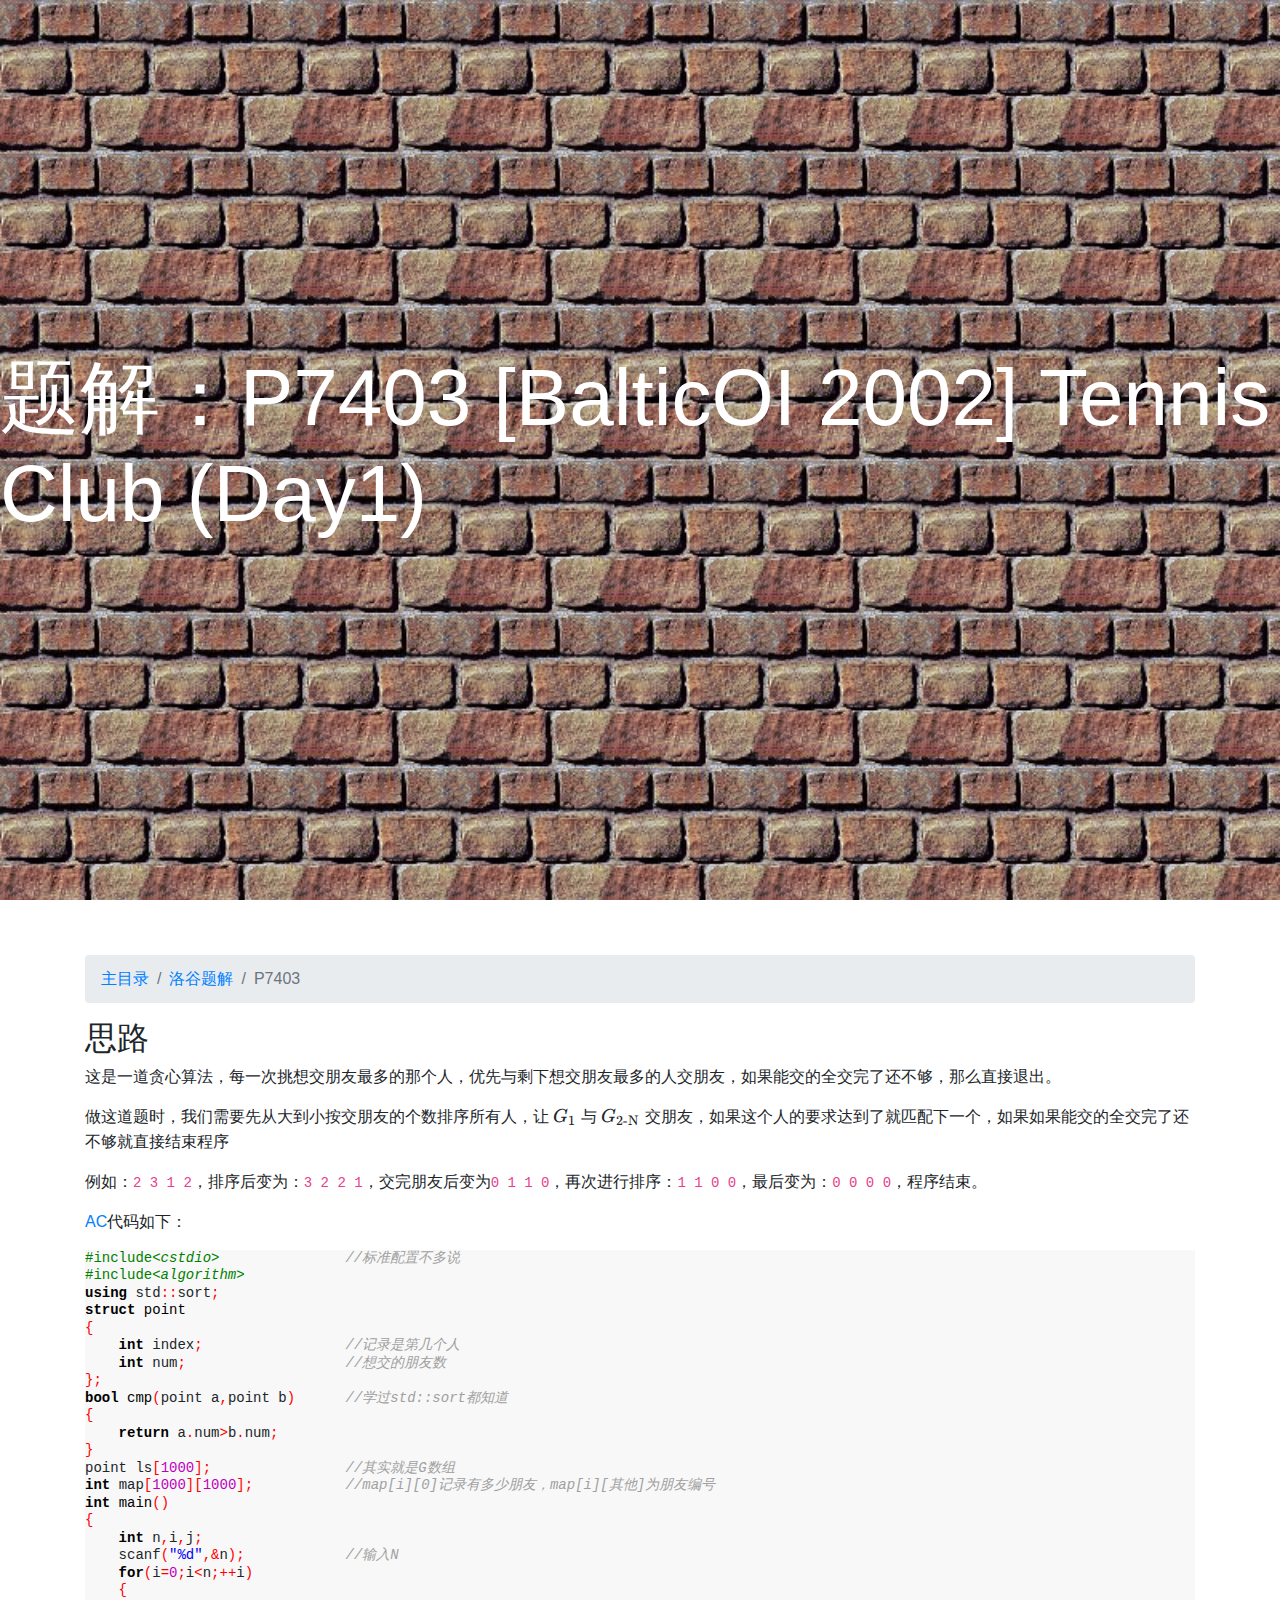
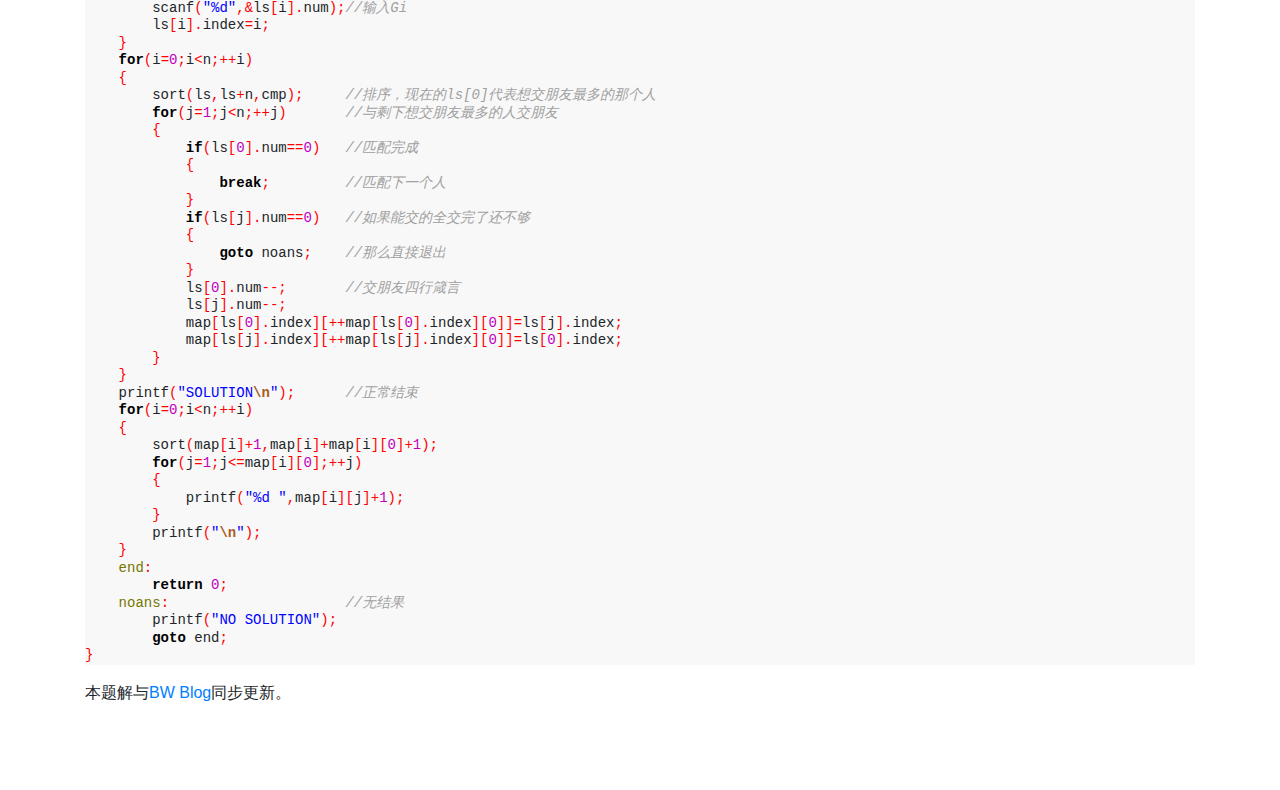
<file: pages/solutions/P7403/index.html>
<!DOCTYPE html>
<html>
    <head>
        <title>题解：P7403 [BalticOI 2002] Tennis Club (Day1)
 - BW Blog</title>
        <meta charset="UTF-8"/>
        <link rel="stylesheet" href="/static/default.css"/>
        <link rel="stylesheet" href="/static/Bootstrap4.3.1/bootstrap.min.css"/>
        <script src="/static/Bootstrap4.3.1/jquery.min.js"></script>
        <script src="/static/Bootstrap4.3.1/popper.min.js"></script>
        <script src="/static/Bootstrap4.3.1/bootstrap.min.js"></script>
        <link rel="stylesheet" href="/static/Katex/katex.min.css">
        <script defer src="/static/Katex/katex.min.js"></script>
        <script defer>
            var katex_config = {
                delimiters: 
                [
                    {left: "$$", right: "$$", display: true},
                    {left: "$", right: "$", display: false}
                ]
            };
        </script>
        <script defer src="/static/Katex/auto-render.min.js" onload="renderMathInElement(document.getElementsByClassName('container')[0],katex_config)"></script>
        <link rel="stylesheet" href="/static/code.css">
    </head>
    <body>
        <div id="banner" style='background-image: url("/static/images/bg.png");'>
            <div style="color: #FFFFFF;"><h1 style="font-size: 5em;">题解：P7403 [BalticOI 2002] Tennis Club (Day1)
</h1></div>
        </div>
        <div class="container" style="margin-top: 55px;margin-bottom: 85px;">
            <nav>
                <ol class="breadcrumb"><li class="breadcrumb-item"><a href="/pages/">主目录</a></li><li class="breadcrumb-item"><a href="/pages/solutions/">洛谷题解</a></li><li class="breadcrumb-item active">P7403</li></ol>
            </nav>
            <h2 id="_1">思路</h2>
<p>这是一道贪心算法，每一次挑想交朋友最多的那个人，优先与剩下想交朋友最多的人交朋友，如果能交的全交完了还不够，那么直接退出。</p>
<p>做这道题时，我们需要先从大到小按交朋友的个数排序所有人，让 $G_1$ 与 $G_\text{2-N}$ 交朋友，如果这个人的要求达到了就匹配下一个，如果如果能交的全交完了还不够就直接结束程序</p>
<p>例如：<code>2 3 1 2</code>，排序后变为：<code>3 2 2 1</code>，交完朋友后变为<code>0 1 1 0</code>，再次进行排序：<code>1 1 0 0</code>，最后变为：<code>0 0 0 0</code>，程序结束。</p>
<p><a href="https://www.luogu.com.cn/record/117797462">AC</a>代码如下：</p>
<div class="codehilite"><pre><span></span><code><span class="cp">#include</span><span class="cpf">&lt;cstdio&gt;</span><span class="c1">               //标准配置不多说</span>
<span class="cp">#include</span><span class="cpf">&lt;algorithm&gt;</span>
<span class="k">using</span><span class="w"> </span><span class="n">std</span><span class="o">::</span><span class="n">sort</span><span class="p">;</span>
<span class="k">struct</span><span class="w"> </span><span class="nc">point</span>
<span class="p">{</span>
<span class="w">    </span><span class="kt">int</span><span class="w"> </span><span class="n">index</span><span class="p">;</span><span class="w">                 </span><span class="c1">//记录是第几个人</span>
<span class="w">    </span><span class="kt">int</span><span class="w"> </span><span class="n">num</span><span class="p">;</span><span class="w">                   </span><span class="c1">//想交的朋友数</span>
<span class="p">};</span>
<span class="kt">bool</span><span class="w"> </span><span class="nf">cmp</span><span class="p">(</span><span class="n">point</span><span class="w"> </span><span class="n">a</span><span class="p">,</span><span class="n">point</span><span class="w"> </span><span class="n">b</span><span class="p">)</span><span class="w">      </span><span class="c1">//学过std::sort都知道</span>
<span class="p">{</span>
<span class="w">    </span><span class="k">return</span><span class="w"> </span><span class="n">a</span><span class="p">.</span><span class="n">num</span><span class="o">&gt;</span><span class="n">b</span><span class="p">.</span><span class="n">num</span><span class="p">;</span>
<span class="p">}</span>
<span class="n">point</span><span class="w"> </span><span class="n">ls</span><span class="p">[</span><span class="mi">1000</span><span class="p">];</span><span class="w">                </span><span class="c1">//其实就是G数组</span>
<span class="kt">int</span><span class="w"> </span><span class="n">map</span><span class="p">[</span><span class="mi">1000</span><span class="p">][</span><span class="mi">1000</span><span class="p">];</span><span class="w">           </span><span class="c1">//map[i][0]记录有多少朋友，map[i][其他]为朋友编号</span>
<span class="kt">int</span><span class="w"> </span><span class="nf">main</span><span class="p">()</span>
<span class="p">{</span>
<span class="w">    </span><span class="kt">int</span><span class="w"> </span><span class="n">n</span><span class="p">,</span><span class="n">i</span><span class="p">,</span><span class="n">j</span><span class="p">;</span>
<span class="w">    </span><span class="n">scanf</span><span class="p">(</span><span class="s">&quot;%d&quot;</span><span class="p">,</span><span class="o">&amp;</span><span class="n">n</span><span class="p">);</span><span class="w">            </span><span class="c1">//输入N</span>
<span class="w">    </span><span class="k">for</span><span class="p">(</span><span class="n">i</span><span class="o">=</span><span class="mi">0</span><span class="p">;</span><span class="n">i</span><span class="o">&lt;</span><span class="n">n</span><span class="p">;</span><span class="o">++</span><span class="n">i</span><span class="p">)</span>
<span class="w">    </span><span class="p">{</span>
<span class="w">        </span><span class="n">scanf</span><span class="p">(</span><span class="s">&quot;%d&quot;</span><span class="p">,</span><span class="o">&amp;</span><span class="n">ls</span><span class="p">[</span><span class="n">i</span><span class="p">].</span><span class="n">num</span><span class="p">);</span><span class="c1">//输入Gi</span>
<span class="w">        </span><span class="n">ls</span><span class="p">[</span><span class="n">i</span><span class="p">].</span><span class="n">index</span><span class="o">=</span><span class="n">i</span><span class="p">;</span>
<span class="w">    </span><span class="p">}</span>
<span class="w">    </span><span class="k">for</span><span class="p">(</span><span class="n">i</span><span class="o">=</span><span class="mi">0</span><span class="p">;</span><span class="n">i</span><span class="o">&lt;</span><span class="n">n</span><span class="p">;</span><span class="o">++</span><span class="n">i</span><span class="p">)</span>
<span class="w">    </span><span class="p">{</span>
<span class="w">        </span><span class="n">sort</span><span class="p">(</span><span class="n">ls</span><span class="p">,</span><span class="n">ls</span><span class="o">+</span><span class="n">n</span><span class="p">,</span><span class="n">cmp</span><span class="p">);</span><span class="w">     </span><span class="c1">//排序，现在的ls[0]代表想交朋友最多的那个人</span>
<span class="w">        </span><span class="k">for</span><span class="p">(</span><span class="n">j</span><span class="o">=</span><span class="mi">1</span><span class="p">;</span><span class="n">j</span><span class="o">&lt;</span><span class="n">n</span><span class="p">;</span><span class="o">++</span><span class="n">j</span><span class="p">)</span><span class="w">       </span><span class="c1">//与剩下想交朋友最多的人交朋友</span>
<span class="w">        </span><span class="p">{</span>
<span class="w">            </span><span class="k">if</span><span class="p">(</span><span class="n">ls</span><span class="p">[</span><span class="mi">0</span><span class="p">].</span><span class="n">num</span><span class="o">==</span><span class="mi">0</span><span class="p">)</span><span class="w">   </span><span class="c1">//匹配完成</span>
<span class="w">            </span><span class="p">{</span>
<span class="w">                </span><span class="k">break</span><span class="p">;</span><span class="w">         </span><span class="c1">//匹配下一个人</span>
<span class="w">            </span><span class="p">}</span>
<span class="w">            </span><span class="k">if</span><span class="p">(</span><span class="n">ls</span><span class="p">[</span><span class="n">j</span><span class="p">].</span><span class="n">num</span><span class="o">==</span><span class="mi">0</span><span class="p">)</span><span class="w">   </span><span class="c1">//如果能交的全交完了还不够</span>
<span class="w">            </span><span class="p">{</span>
<span class="w">                </span><span class="k">goto</span><span class="w"> </span><span class="n">noans</span><span class="p">;</span><span class="w">    </span><span class="c1">//那么直接退出</span>
<span class="w">            </span><span class="p">}</span>
<span class="w">            </span><span class="n">ls</span><span class="p">[</span><span class="mi">0</span><span class="p">].</span><span class="n">num</span><span class="o">--</span><span class="p">;</span><span class="w">       </span><span class="c1">//交朋友四行箴言</span>
<span class="w">            </span><span class="n">ls</span><span class="p">[</span><span class="n">j</span><span class="p">].</span><span class="n">num</span><span class="o">--</span><span class="p">;</span>
<span class="w">            </span><span class="n">map</span><span class="p">[</span><span class="n">ls</span><span class="p">[</span><span class="mi">0</span><span class="p">].</span><span class="n">index</span><span class="p">][</span><span class="o">++</span><span class="n">map</span><span class="p">[</span><span class="n">ls</span><span class="p">[</span><span class="mi">0</span><span class="p">].</span><span class="n">index</span><span class="p">][</span><span class="mi">0</span><span class="p">]]</span><span class="o">=</span><span class="n">ls</span><span class="p">[</span><span class="n">j</span><span class="p">].</span><span class="n">index</span><span class="p">;</span>
<span class="w">            </span><span class="n">map</span><span class="p">[</span><span class="n">ls</span><span class="p">[</span><span class="n">j</span><span class="p">].</span><span class="n">index</span><span class="p">][</span><span class="o">++</span><span class="n">map</span><span class="p">[</span><span class="n">ls</span><span class="p">[</span><span class="n">j</span><span class="p">].</span><span class="n">index</span><span class="p">][</span><span class="mi">0</span><span class="p">]]</span><span class="o">=</span><span class="n">ls</span><span class="p">[</span><span class="mi">0</span><span class="p">].</span><span class="n">index</span><span class="p">;</span>
<span class="w">        </span><span class="p">}</span>
<span class="w">    </span><span class="p">}</span>
<span class="w">    </span><span class="n">printf</span><span class="p">(</span><span class="s">&quot;SOLUTION</span><span class="se">\n</span><span class="s">&quot;</span><span class="p">);</span><span class="w">      </span><span class="c1">//正常结束</span>
<span class="w">    </span><span class="k">for</span><span class="p">(</span><span class="n">i</span><span class="o">=</span><span class="mi">0</span><span class="p">;</span><span class="n">i</span><span class="o">&lt;</span><span class="n">n</span><span class="p">;</span><span class="o">++</span><span class="n">i</span><span class="p">)</span>
<span class="w">    </span><span class="p">{</span>
<span class="w">        </span><span class="n">sort</span><span class="p">(</span><span class="n">map</span><span class="p">[</span><span class="n">i</span><span class="p">]</span><span class="o">+</span><span class="mi">1</span><span class="p">,</span><span class="n">map</span><span class="p">[</span><span class="n">i</span><span class="p">]</span><span class="o">+</span><span class="n">map</span><span class="p">[</span><span class="n">i</span><span class="p">][</span><span class="mi">0</span><span class="p">]</span><span class="o">+</span><span class="mi">1</span><span class="p">);</span>
<span class="w">        </span><span class="k">for</span><span class="p">(</span><span class="n">j</span><span class="o">=</span><span class="mi">1</span><span class="p">;</span><span class="n">j</span><span class="o">&lt;=</span><span class="n">map</span><span class="p">[</span><span class="n">i</span><span class="p">][</span><span class="mi">0</span><span class="p">];</span><span class="o">++</span><span class="n">j</span><span class="p">)</span>
<span class="w">        </span><span class="p">{</span>
<span class="w">            </span><span class="n">printf</span><span class="p">(</span><span class="s">&quot;%d &quot;</span><span class="p">,</span><span class="n">map</span><span class="p">[</span><span class="n">i</span><span class="p">][</span><span class="n">j</span><span class="p">]</span><span class="o">+</span><span class="mi">1</span><span class="p">);</span>
<span class="w">        </span><span class="p">}</span>
<span class="w">        </span><span class="n">printf</span><span class="p">(</span><span class="s">&quot;</span><span class="se">\n</span><span class="s">&quot;</span><span class="p">);</span>
<span class="w">    </span><span class="p">}</span>
<span class="w">    </span><span class="nl">end</span><span class="p">:</span>
<span class="w">        </span><span class="k">return</span><span class="w"> </span><span class="mi">0</span><span class="p">;</span>
<span class="w">    </span><span class="nl">noans</span><span class="p">:</span><span class="w">                     </span><span class="c1">//无结果</span>
<span class="w">        </span><span class="n">printf</span><span class="p">(</span><span class="s">&quot;NO SOLUTION&quot;</span><span class="p">);</span>
<span class="w">        </span><span class="k">goto</span><span class="w"> </span><span class="n">end</span><span class="p">;</span>
<span class="p">}</span>
</code></pre></div>

<p>本题解与<a href="https://553o7g9239.oicp.vip/BillsgWu/P7403/">BW Blog</a>同步更新。</p>
        </div>
    </body>
</html>
</file>
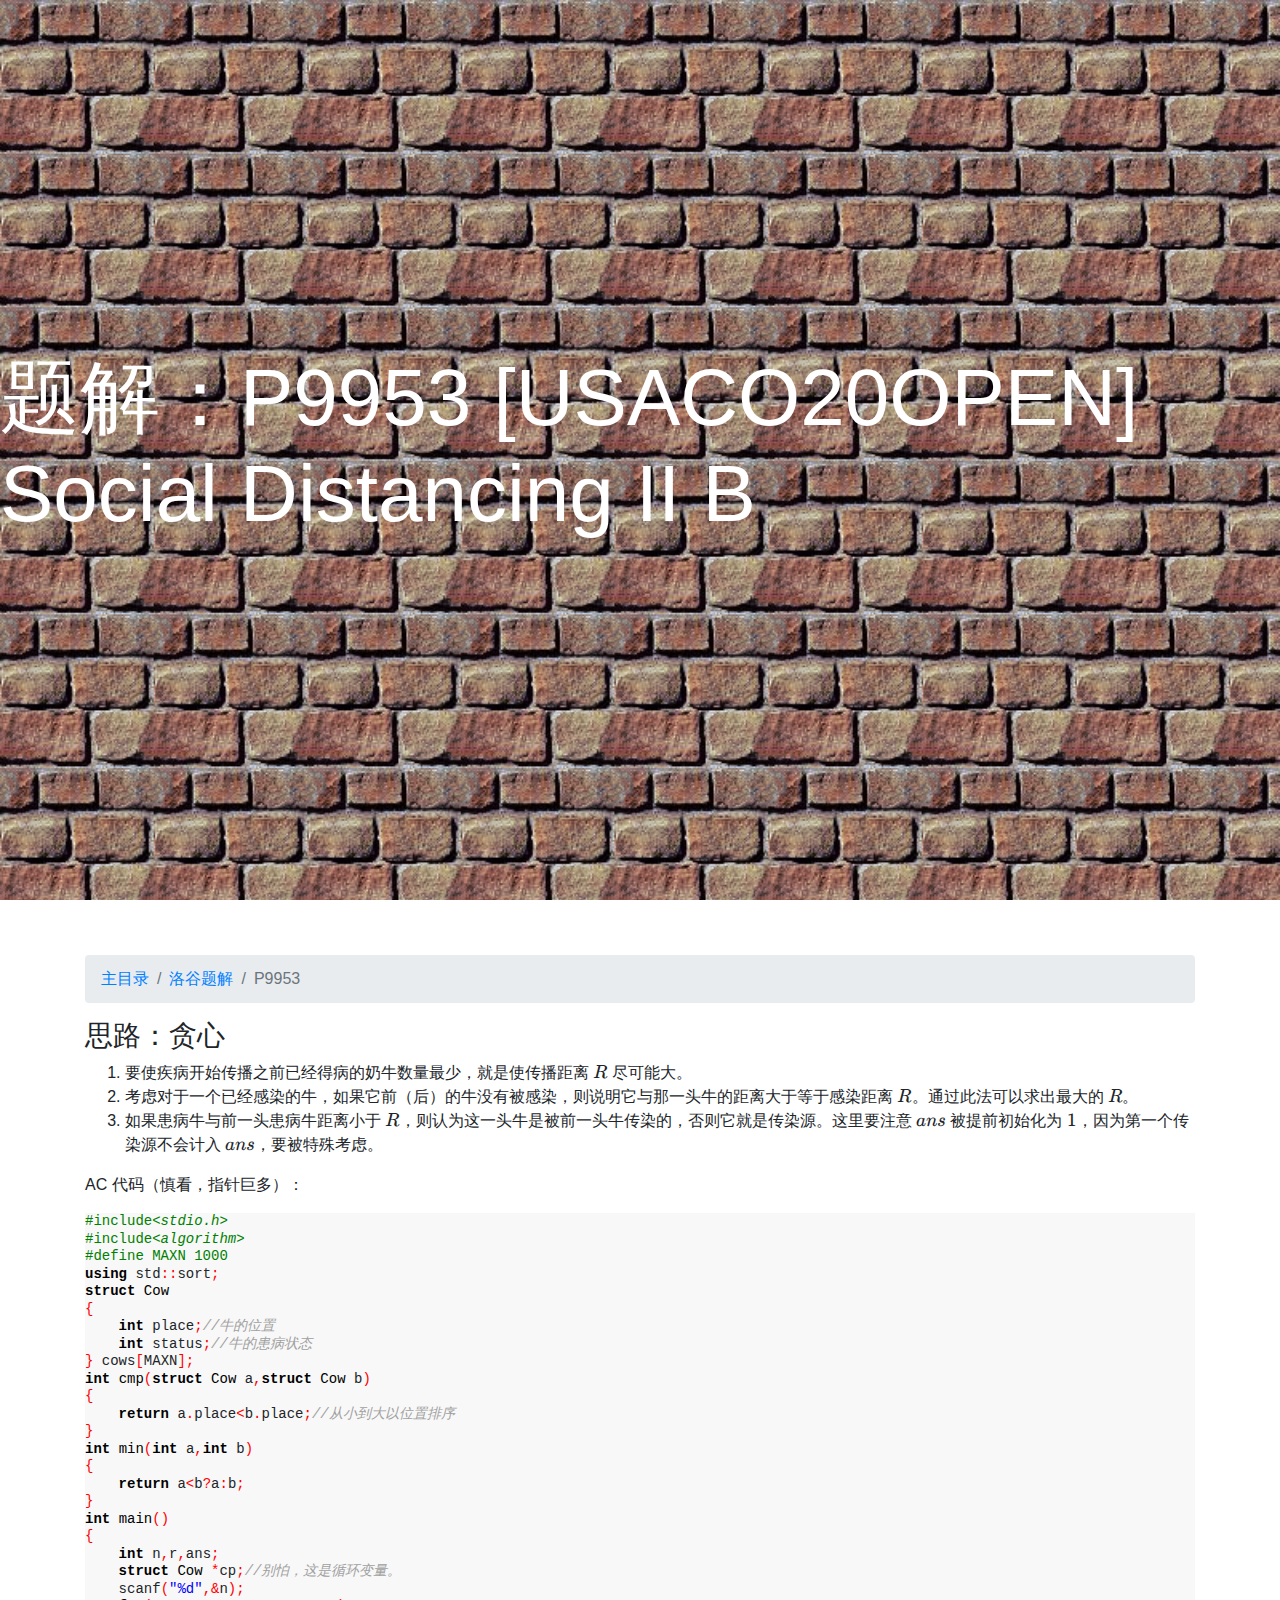
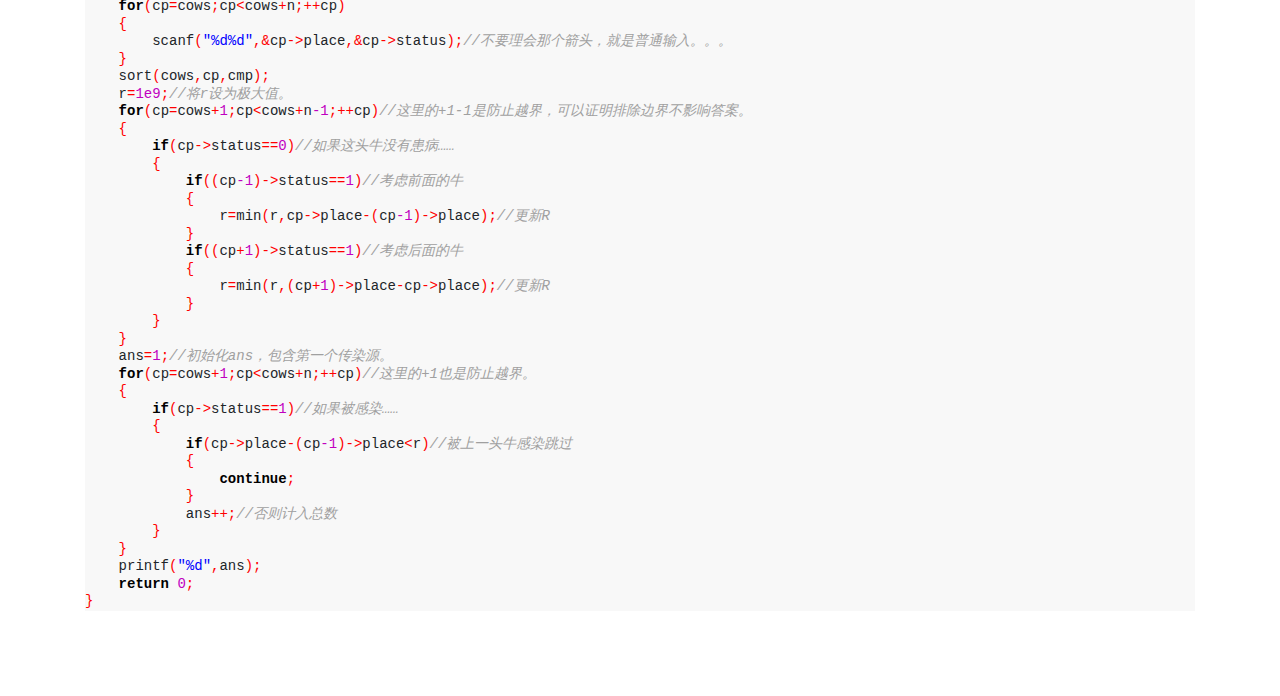
<file: pages/solutions/P9953/index.html>
<!DOCTYPE html>
<html>
    <head>
        <title>题解：P9953 [USACO20OPEN] Social Distancing II B
 - BW Blog</title>
        <meta charset="UTF-8"/>
        <link rel="stylesheet" href="/static/default.css"/>
        <link rel="stylesheet" href="/static/Bootstrap4.3.1/bootstrap.min.css"/>
        <script src="/static/Bootstrap4.3.1/jquery.min.js"></script>
        <script src="/static/Bootstrap4.3.1/popper.min.js"></script>
        <script src="/static/Bootstrap4.3.1/bootstrap.min.js"></script>
        <link rel="stylesheet" href="/static/Katex/katex.min.css">
        <script defer src="/static/Katex/katex.min.js"></script>
        <script defer>
            var katex_config = {
                delimiters: 
                [
                    {left: "$$", right: "$$", display: true},
                    {left: "$", right: "$", display: false}
                ]
            };
        </script>
        <script defer src="/static/Katex/auto-render.min.js" onload="renderMathInElement(document.getElementsByClassName('container')[0],katex_config)"></script>
        <link rel="stylesheet" href="/static/code.css">
    </head>
    <body>
        <div id="banner" style='background-image: url("/static/images/bg.png");'>
            <div style="color: #FFFFFF;"><h1 style="font-size: 5em;">题解：P9953 [USACO20OPEN] Social Distancing II B
</h1></div>
        </div>
        <div class="container" style="margin-top: 55px;margin-bottom: 85px;">
            <nav>
                <ol class="breadcrumb"><li class="breadcrumb-item"><a href="/pages/">主目录</a></li><li class="breadcrumb-item"><a href="/pages/solutions/">洛谷题解</a></li><li class="breadcrumb-item active">P9953</li></ol>
            </nav>
            <h3 id="_1">思路：贪心</h3>
<ol>
<li>要使疾病开始传播之前已经得病的奶牛数量最少，就是使传播距离 $R$ 尽可能大。</li>
<li>考虑对于一个已经感染的牛，如果它前（后）的牛没有被感染，则说明它与那一头牛的距离大于等于感染距离 $R$。通过此法可以求出最大的 $R$。</li>
<li>如果患病牛与前一头患病牛距离小于 $R$，则认为这一头牛是被前一头牛传染的，否则它就是传染源。这里要注意 $ans$ 被提前初始化为 $1$，因为第一个传染源不会计入 $ans$，要被特殊考虑。</li>
</ol>
<p>AC 代码（慎看，指针巨多）：</p>
<div class="codehilite"><pre><span></span><code><span class="cp">#include</span><span class="cpf">&lt;stdio.h&gt;</span>
<span class="cp">#include</span><span class="cpf">&lt;algorithm&gt;</span>
<span class="cp">#define MAXN 1000</span>
<span class="k">using</span><span class="w"> </span><span class="n">std</span><span class="o">::</span><span class="n">sort</span><span class="p">;</span>
<span class="k">struct</span><span class="w"> </span><span class="nc">Cow</span>
<span class="p">{</span>
<span class="w">    </span><span class="kt">int</span><span class="w"> </span><span class="n">place</span><span class="p">;</span><span class="c1">//牛的位置</span>
<span class="w">    </span><span class="kt">int</span><span class="w"> </span><span class="n">status</span><span class="p">;</span><span class="c1">//牛的患病状态</span>
<span class="p">}</span><span class="w"> </span><span class="n">cows</span><span class="p">[</span><span class="n">MAXN</span><span class="p">];</span>
<span class="kt">int</span><span class="w"> </span><span class="nf">cmp</span><span class="p">(</span><span class="k">struct</span><span class="w"> </span><span class="nc">Cow</span><span class="w"> </span><span class="n">a</span><span class="p">,</span><span class="k">struct</span><span class="w"> </span><span class="nc">Cow</span><span class="w"> </span><span class="n">b</span><span class="p">)</span>
<span class="p">{</span>
<span class="w">    </span><span class="k">return</span><span class="w"> </span><span class="n">a</span><span class="p">.</span><span class="n">place</span><span class="o">&lt;</span><span class="n">b</span><span class="p">.</span><span class="n">place</span><span class="p">;</span><span class="c1">//从小到大以位置排序</span>
<span class="p">}</span>
<span class="kt">int</span><span class="w"> </span><span class="nf">min</span><span class="p">(</span><span class="kt">int</span><span class="w"> </span><span class="n">a</span><span class="p">,</span><span class="kt">int</span><span class="w"> </span><span class="n">b</span><span class="p">)</span>
<span class="p">{</span>
<span class="w">    </span><span class="k">return</span><span class="w"> </span><span class="n">a</span><span class="o">&lt;</span><span class="n">b</span><span class="o">?</span><span class="n">a</span><span class="o">:</span><span class="n">b</span><span class="p">;</span>
<span class="p">}</span>
<span class="kt">int</span><span class="w"> </span><span class="nf">main</span><span class="p">()</span>
<span class="p">{</span>
<span class="w">    </span><span class="kt">int</span><span class="w"> </span><span class="n">n</span><span class="p">,</span><span class="n">r</span><span class="p">,</span><span class="n">ans</span><span class="p">;</span>
<span class="w">    </span><span class="k">struct</span><span class="w"> </span><span class="nc">Cow</span><span class="w"> </span><span class="o">*</span><span class="n">cp</span><span class="p">;</span><span class="c1">//别怕，这是循环变量。</span>
<span class="w">    </span><span class="n">scanf</span><span class="p">(</span><span class="s">&quot;%d&quot;</span><span class="p">,</span><span class="o">&amp;</span><span class="n">n</span><span class="p">);</span>
<span class="w">    </span><span class="k">for</span><span class="p">(</span><span class="n">cp</span><span class="o">=</span><span class="n">cows</span><span class="p">;</span><span class="n">cp</span><span class="o">&lt;</span><span class="n">cows</span><span class="o">+</span><span class="n">n</span><span class="p">;</span><span class="o">++</span><span class="n">cp</span><span class="p">)</span>
<span class="w">    </span><span class="p">{</span>
<span class="w">        </span><span class="n">scanf</span><span class="p">(</span><span class="s">&quot;%d%d&quot;</span><span class="p">,</span><span class="o">&amp;</span><span class="n">cp</span><span class="o">-&gt;</span><span class="n">place</span><span class="p">,</span><span class="o">&amp;</span><span class="n">cp</span><span class="o">-&gt;</span><span class="n">status</span><span class="p">);</span><span class="c1">//不要理会那个箭头，就是普通输入。。。</span>
<span class="w">    </span><span class="p">}</span>
<span class="w">    </span><span class="n">sort</span><span class="p">(</span><span class="n">cows</span><span class="p">,</span><span class="n">cp</span><span class="p">,</span><span class="n">cmp</span><span class="p">);</span>
<span class="w">    </span><span class="n">r</span><span class="o">=</span><span class="mf">1e9</span><span class="p">;</span><span class="c1">//将r设为极大值。</span>
<span class="w">    </span><span class="k">for</span><span class="p">(</span><span class="n">cp</span><span class="o">=</span><span class="n">cows</span><span class="o">+</span><span class="mi">1</span><span class="p">;</span><span class="n">cp</span><span class="o">&lt;</span><span class="n">cows</span><span class="o">+</span><span class="n">n</span><span class="mi">-1</span><span class="p">;</span><span class="o">++</span><span class="n">cp</span><span class="p">)</span><span class="c1">//这里的+1-1是防止越界，可以证明排除边界不影响答案。</span>
<span class="w">    </span><span class="p">{</span>
<span class="w">        </span><span class="k">if</span><span class="p">(</span><span class="n">cp</span><span class="o">-&gt;</span><span class="n">status</span><span class="o">==</span><span class="mi">0</span><span class="p">)</span><span class="c1">//如果这头牛没有患病……</span>
<span class="w">        </span><span class="p">{</span>
<span class="w">            </span><span class="k">if</span><span class="p">((</span><span class="n">cp</span><span class="mi">-1</span><span class="p">)</span><span class="o">-&gt;</span><span class="n">status</span><span class="o">==</span><span class="mi">1</span><span class="p">)</span><span class="c1">//考虑前面的牛</span>
<span class="w">            </span><span class="p">{</span>
<span class="w">                </span><span class="n">r</span><span class="o">=</span><span class="n">min</span><span class="p">(</span><span class="n">r</span><span class="p">,</span><span class="n">cp</span><span class="o">-&gt;</span><span class="n">place</span><span class="o">-</span><span class="p">(</span><span class="n">cp</span><span class="mi">-1</span><span class="p">)</span><span class="o">-&gt;</span><span class="n">place</span><span class="p">);</span><span class="c1">//更新R</span>
<span class="w">            </span><span class="p">}</span>
<span class="w">            </span><span class="k">if</span><span class="p">((</span><span class="n">cp</span><span class="o">+</span><span class="mi">1</span><span class="p">)</span><span class="o">-&gt;</span><span class="n">status</span><span class="o">==</span><span class="mi">1</span><span class="p">)</span><span class="c1">//考虑后面的牛</span>
<span class="w">            </span><span class="p">{</span>
<span class="w">                </span><span class="n">r</span><span class="o">=</span><span class="n">min</span><span class="p">(</span><span class="n">r</span><span class="p">,(</span><span class="n">cp</span><span class="o">+</span><span class="mi">1</span><span class="p">)</span><span class="o">-&gt;</span><span class="n">place</span><span class="o">-</span><span class="n">cp</span><span class="o">-&gt;</span><span class="n">place</span><span class="p">);</span><span class="c1">//更新R</span>
<span class="w">            </span><span class="p">}</span>
<span class="w">        </span><span class="p">}</span>
<span class="w">    </span><span class="p">}</span>
<span class="w">    </span><span class="n">ans</span><span class="o">=</span><span class="mi">1</span><span class="p">;</span><span class="c1">//初始化ans，包含第一个传染源。</span>
<span class="w">    </span><span class="k">for</span><span class="p">(</span><span class="n">cp</span><span class="o">=</span><span class="n">cows</span><span class="o">+</span><span class="mi">1</span><span class="p">;</span><span class="n">cp</span><span class="o">&lt;</span><span class="n">cows</span><span class="o">+</span><span class="n">n</span><span class="p">;</span><span class="o">++</span><span class="n">cp</span><span class="p">)</span><span class="c1">//这里的+1也是防止越界。</span>
<span class="w">    </span><span class="p">{</span>
<span class="w">        </span><span class="k">if</span><span class="p">(</span><span class="n">cp</span><span class="o">-&gt;</span><span class="n">status</span><span class="o">==</span><span class="mi">1</span><span class="p">)</span><span class="c1">//如果被感染……</span>
<span class="w">        </span><span class="p">{</span>
<span class="w">            </span><span class="k">if</span><span class="p">(</span><span class="n">cp</span><span class="o">-&gt;</span><span class="n">place</span><span class="o">-</span><span class="p">(</span><span class="n">cp</span><span class="mi">-1</span><span class="p">)</span><span class="o">-&gt;</span><span class="n">place</span><span class="o">&lt;</span><span class="n">r</span><span class="p">)</span><span class="c1">//被上一头牛感染跳过</span>
<span class="w">            </span><span class="p">{</span>
<span class="w">                </span><span class="k">continue</span><span class="p">;</span>
<span class="w">            </span><span class="p">}</span>
<span class="w">            </span><span class="n">ans</span><span class="o">++</span><span class="p">;</span><span class="c1">//否则计入总数</span>
<span class="w">        </span><span class="p">}</span>
<span class="w">    </span><span class="p">}</span>
<span class="w">    </span><span class="n">printf</span><span class="p">(</span><span class="s">&quot;%d&quot;</span><span class="p">,</span><span class="n">ans</span><span class="p">);</span>
<span class="w">    </span><span class="k">return</span><span class="w"> </span><span class="mi">0</span><span class="p">;</span>
<span class="p">}</span>
</code></pre></div>
        </div>
    </body>
</html>
</file>
<file: static/default.css>
#banner{
    position: relative;
    width: 100%;
    height: 100vh;
    background-repeat: no-repeat;
    background-size: 100%;
    display: flex;
    justify-content: center;
    align-items: center;
}
</file>
<file: static/code.css>
pre { line-height: 125%; }
td.linenos .normal { color: inherit; background-color: transparent; padding-left: 5px; padding-right: 5px; }
span.linenos { color: inherit; background-color: transparent; padding-left: 5px; padding-right: 5px; }
td.linenos .special { color: #000000; background-color: #ffffc0; padding-left: 5px; padding-right: 5px; }
span.linenos.special { color: #000000; background-color: #ffffc0; padding-left: 5px; padding-right: 5px; }
.codehilite .hll { background-color: #ffffcc }
.codehilite { background: #f8f8f8; }
.codehilite .c { color: #A0A0A0; font-style: italic } /* Comment */
.codehilite .err { border: 1px solid #FF0000 } /* Error */
.codehilite .k { color: #000000; font-weight: bold } /* Keyword */
.codehilite .o { color: #FF0000 } /* Operator */
.codehilite .ch { color: #A0A0A0; font-style: italic } /* Comment.Hashbang */
.codehilite .cm { color: #A0A0A0; font-style: italic } /* Comment.Multiline */
.codehilite .cp { color: #008000 } /* Comment.Preproc */
.codehilite .cpf { color: #008000; font-style: italic } /* Comment.PreprocFile */
.codehilite .c1 { color: #A0A0A0; font-style: italic } /* Comment.Single */
.codehilite .cs { color: #A0A0A0; font-style: italic } /* Comment.Special */
.codehilite .gd { color: #A00000 } /* Generic.Deleted */
.codehilite .ge { font-style: italic } /* Generic.Emph */
.codehilite .ges { font-weight: bold; font-style: italic } /* Generic.EmphStrong */
.codehilite .gr { color: #E40000 } /* Generic.Error */
.codehilite .gh { color: #000080; font-weight: bold } /* Generic.Heading */
.codehilite .gi { color: #008400 } /* Generic.Inserted */
.codehilite .go { color: #717171 } /* Generic.Output */
.codehilite .gp { color: #000080; font-weight: bold } /* Generic.Prompt */
.codehilite .gs { font-weight: bold } /* Generic.Strong */
.codehilite .gu { color: #800080; font-weight: bold } /* Generic.Subheading */
.codehilite .gt { color: #0044DD } /* Generic.Traceback */
.codehilite .kc { color: #008000; font-weight: bold } /* Keyword.Constant */
.codehilite .kd { color: #008000; font-weight: bold } /* Keyword.Declaration */
.codehilite .kn { color: #008000; font-weight: bold } /* Keyword.Namespace */
.codehilite .kp { color: #008000 } /* Keyword.Pseudo */
.codehilite .kr { color: #008000; font-weight: bold } /* Keyword.Reserved */
.codehilite .kt { color: #000000; font-weight: bold } /* Keyword.Type */
.codehilite .m { color: #666666 } /* Literal.Number */
.codehilite .s { color: #0000FF } /* Literal.String */
.codehilite .na { color: #687822 } /* Name.Attribute */
.codehilite .nb { color: #008000 } /* Name.Builtin */
.codehilite .nc { color: #000000 } /* Name.Class */
.codehilite .no { color: #880000 } /* Name.Constant */
.codehilite .nd { color: #AA22FF } /* Name.Decorator */
.codehilite .ni { color: #717171; font-weight: bold } /* Name.Entity */
.codehilite .ne { color: #CB3F38; font-weight: bold } /* Name.Exception */
.codehilite .nf { color: #000000 } /* Name.Function */
.codehilite .nl { color: #767600 } /* Name.Label */
.codehilite .nn { color: #000000; font-weight: bold } /* Name.Namespace */
.codehilite .nt { color: #008000; font-weight: bold } /* Name.Tag */
.codehilite .nv { color: #19177C } /* Name.Variable */
.codehilite .ow { color: #AA22FF; font-weight: bold } /* Operator.Word */
.codehilite .w { color: #bbbbbb } /* Text.Whitespace */
.codehilite .mb { color: #C000C0 } /* Literal.Number.Bin */
.codehilite .mf { color: #C000C0 } /* Literal.Number.Float */
.codehilite .mh { color: #C000C0 } /* Literal.Number.Hex */
.codehilite .mi { color: #C000C0 } /* Literal.Number.Integer */
.codehilite .mo { color: #C000C0 } /* Literal.Number.Oct */
.codehilite .sa { color: #BA2121 } /* Literal.String.Affix */
.codehilite .sb { color: #BA2121 } /* Literal.String.Backtick */
.codehilite .sc { color: #BA2121 } /* Literal.String.Char */
.codehilite .dl { color: #BA2121 } /* Literal.String.Delimiter */
.codehilite .sd { color: #BA2121; font-style: italic } /* Literal.String.Doc */
.codehilite .s2 { color: #BA2121 } /* Literal.String.Double */
.codehilite .se { color: #AA5D1F; font-weight: bold } /* Literal.String.Escape */
.codehilite .sh { color: #BA2121 } /* Literal.String.Heredoc */
.codehilite .si { color: #A45A77; font-weight: bold } /* Literal.String.Interpol */
.codehilite .sx { color: #008000 } /* Literal.String.Other */
.codehilite .sr { color: #A45A77 } /* Literal.String.Regex */
.codehilite .s1 { color: #BA2121 } /* Literal.String.Single */
.codehilite .ss { color: #19177C } /* Literal.String.Symbol */
.codehilite .bp { color: #008000 } /* Name.Builtin.Pseudo */
.codehilite .fm { color: #0000FF } /* Name.Function.Magic */
.codehilite .vc { color: #19177C } /* Name.Variable.Class */
.codehilite .vg { color: #19177C } /* Name.Variable.Global */
.codehilite .vi { color: #19177C } /* Name.Variable.Instance */
.codehilite .vm { color: #19177C } /* Name.Variable.Magic */
.codehilite .il { color: #666666 } /* Literal.Number.Integer.Long */
.codehilite .p { color:#FF0000 }
</file>
